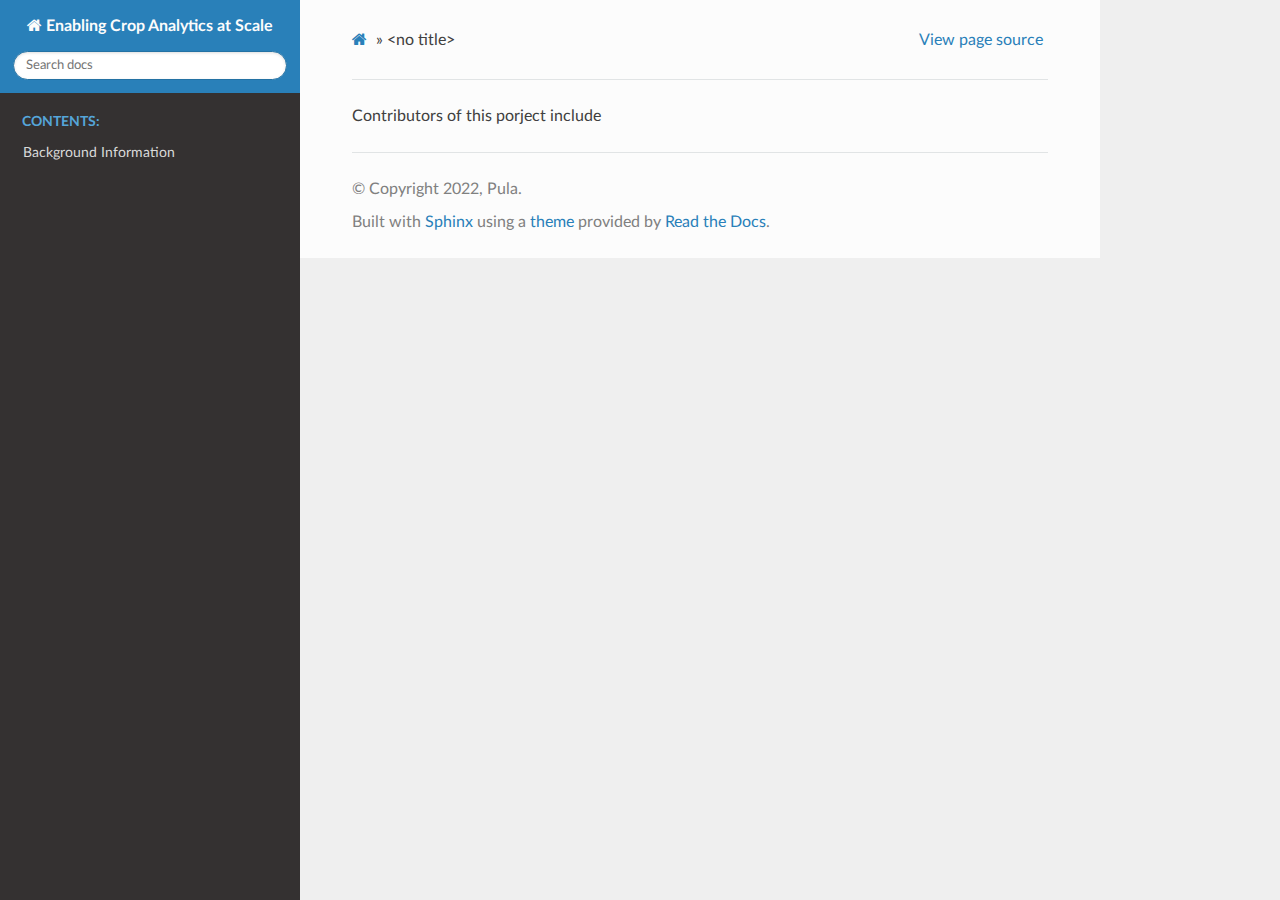
<file: _build/html/modules/authors.html>
<!DOCTYPE html>
<html class="writer-html5" lang="en" >
<head>
  <meta charset="utf-8" /><meta name="generator" content="Docutils 0.17.1: http://docutils.sourceforge.net/" />

  <meta name="viewport" content="width=device-width, initial-scale=1.0" />
  <title>&lt;no title&gt; &mdash; Enabling Crop Analytics at Scale 1.0 documentation</title>
      <link rel="stylesheet" href="../_static/pygments.css" type="text/css" />
      <link rel="stylesheet" href="../_static/css/theme.css" type="text/css" />
  <!--[if lt IE 9]>
    <script src="../_static/js/html5shiv.min.js"></script>
  <![endif]-->
  
        <script data-url_root="../" id="documentation_options" src="../_static/documentation_options.js"></script>
        <script src="../_static/jquery.js"></script>
        <script src="../_static/underscore.js"></script>
        <script src="../_static/doctools.js"></script>
    <script src="../_static/js/theme.js"></script>
    <link rel="index" title="Index" href="../genindex.html" />
    <link rel="search" title="Search" href="../search.html" /> 
</head>

<body class="wy-body-for-nav"> 
  <div class="wy-grid-for-nav">
    <nav data-toggle="wy-nav-shift" class="wy-nav-side">
      <div class="wy-side-scroll">
        <div class="wy-side-nav-search" >
            <a href="../index.html" class="icon icon-home"> Enabling Crop Analytics at Scale
          </a>
<div role="search">
  <form id="rtd-search-form" class="wy-form" action="../search.html" method="get">
    <input type="text" name="q" placeholder="Search docs" />
    <input type="hidden" name="check_keywords" value="yes" />
    <input type="hidden" name="area" value="default" />
  </form>
</div>
        </div><div class="wy-menu wy-menu-vertical" data-spy="affix" role="navigation" aria-label="Navigation menu">
              <p class="caption" role="heading"><span class="caption-text">Contents:</span></p>
<ul>
<li class="toctree-l1"><a class="reference internal" href="about_Ecass.html">Background Information</a></li>
</ul>

        </div>
      </div>
    </nav>

    <section data-toggle="wy-nav-shift" class="wy-nav-content-wrap"><nav class="wy-nav-top" aria-label="Mobile navigation menu" >
          <i data-toggle="wy-nav-top" class="fa fa-bars"></i>
          <a href="../index.html">Enabling Crop Analytics at Scale</a>
      </nav>

      <div class="wy-nav-content">
        <div class="rst-content">
          <div role="navigation" aria-label="Page navigation">
  <ul class="wy-breadcrumbs">
      <li><a href="../index.html" class="icon icon-home"></a> &raquo;</li>
      <li>&lt;no title&gt;</li>
      <li class="wy-breadcrumbs-aside">
            <a href="../_sources/modules/authors.rst.txt" rel="nofollow"> View page source</a>
      </li>
  </ul>
  <hr/>
</div>
          <div role="main" class="document" itemscope="itemscope" itemtype="http://schema.org/Article">
           <div itemprop="articleBody">
             
  <p>Contributors of this porject include</p>


           </div>
          </div>
          <footer>

  <hr/>

  <div role="contentinfo">
    <p>&#169; Copyright 2022, Pula.</p>
  </div>

  Built with <a href="https://www.sphinx-doc.org/">Sphinx</a> using a
    <a href="https://github.com/readthedocs/sphinx_rtd_theme">theme</a>
    provided by <a href="https://readthedocs.org">Read the Docs</a>.
   

</footer>
        </div>
      </div>
    </section>
  </div>
  <script>
      jQuery(function () {
          SphinxRtdTheme.Navigation.enable(true);
      });
  </script> 

</body>
</html>
</file>
<file: _build/html/_static/pygments.css>
pre { line-height: 125%; }
td.linenos .normal { color: inherit; background-color: transparent; padding-left: 5px; padding-right: 5px; }
span.linenos { color: inherit; background-color: transparent; padding-left: 5px; padding-right: 5px; }
td.linenos .special { color: #000000; background-color: #ffffc0; padding-left: 5px; padding-right: 5px; }
span.linenos.special { color: #000000; background-color: #ffffc0; padding-left: 5px; padding-right: 5px; }
.highlight .hll { background-color: #ffffcc }
.highlight { background: #f8f8f8; }
.highlight .c { color: #3D7B7B; font-style: italic } /* Comment */
.highlight .err { border: 1px solid #FF0000 } /* Error */
.highlight .k { color: #008000; font-weight: bold } /* Keyword */
.highlight .o { color: #666666 } /* Operator */
.highlight .ch { color: #3D7B7B; font-style: italic } /* Comment.Hashbang */
.highlight .cm { color: #3D7B7B; font-style: italic } /* Comment.Multiline */
.highlight .cp { color: #9C6500 } /* Comment.Preproc */
.highlight .cpf { color: #3D7B7B; font-style: italic } /* Comment.PreprocFile */
.highlight .c1 { color: #3D7B7B; font-style: italic } /* Comment.Single */
.highlight .cs { color: #3D7B7B; font-style: italic } /* Comment.Special */
.highlight .gd { color: #A00000 } /* Generic.Deleted */
.highlight .ge { font-style: italic } /* Generic.Emph */
.highlight .gr { color: #E40000 } /* Generic.Error */
.highlight .gh { color: #000080; font-weight: bold } /* Generic.Heading */
.highlight .gi { color: #008400 } /* Generic.Inserted */
.highlight .go { color: #717171 } /* Generic.Output */
.highlight .gp { color: #000080; font-weight: bold } /* Generic.Prompt */
.highlight .gs { font-weight: bold } /* Generic.Strong */
.highlight .gu { color: #800080; font-weight: bold } /* Generic.Subheading */
.highlight .gt { color: #0044DD } /* Generic.Traceback */
.highlight .kc { color: #008000; font-weight: bold } /* Keyword.Constant */
.highlight .kd { color: #008000; font-weight: bold } /* Keyword.Declaration */
.highlight .kn { color: #008000; font-weight: bold } /* Keyword.Namespace */
.highlight .kp { color: #008000 } /* Keyword.Pseudo */
.highlight .kr { color: #008000; font-weight: bold } /* Keyword.Reserved */
.highlight .kt { color: #B00040 } /* Keyword.Type */
.highlight .m { color: #666666 } /* Literal.Number */
.highlight .s { color: #BA2121 } /* Literal.String */
.highlight .na { color: #687822 } /* Name.Attribute */
.highlight .nb { color: #008000 } /* Name.Builtin */
.highlight .nc { color: #0000FF; font-weight: bold } /* Name.Class */
.highlight .no { color: #880000 } /* Name.Constant */
.highlight .nd { color: #AA22FF } /* Name.Decorator */
.highlight .ni { color: #717171; font-weight: bold } /* Name.Entity */
.highlight .ne { color: #CB3F38; font-weight: bold } /* Name.Exception */
.highlight .nf { color: #0000FF } /* Name.Function */
.highlight .nl { color: #767600 } /* Name.Label */
.highlight .nn { color: #0000FF; font-weight: bold } /* Name.Namespace */
.highlight .nt { color: #008000; font-weight: bold } /* Name.Tag */
.highlight .nv { color: #19177C } /* Name.Variable */
.highlight .ow { color: #AA22FF; font-weight: bold } /* Operator.Word */
.highlight .w { color: #bbbbbb } /* Text.Whitespace */
.highlight .mb { color: #666666 } /* Literal.Number.Bin */
.highlight .mf { color: #666666 } /* Literal.Number.Float */
.highlight .mh { color: #666666 } /* Literal.Number.Hex */
.highlight .mi { color: #666666 } /* Literal.Number.Integer */
.highlight .mo { color: #666666 } /* Literal.Number.Oct */
.highlight .sa { color: #BA2121 } /* Literal.String.Affix */
.highlight .sb { color: #BA2121 } /* Literal.String.Backtick */
.highlight .sc { color: #BA2121 } /* Literal.String.Char */
.highlight .dl { color: #BA2121 } /* Literal.String.Delimiter */
.highlight .sd { color: #BA2121; font-style: italic } /* Literal.String.Doc */
.highlight .s2 { color: #BA2121 } /* Literal.String.Double */
.highlight .se { color: #AA5D1F; font-weight: bold } /* Literal.String.Escape */
.highlight .sh { color: #BA2121 } /* Literal.String.Heredoc */
.highlight .si { color: #A45A77; font-weight: bold } /* Literal.String.Interpol */
.highlight .sx { color: #008000 } /* Literal.String.Other */
.highlight .sr { color: #A45A77 } /* Literal.String.Regex */
.highlight .s1 { color: #BA2121 } /* Literal.String.Single */
.highlight .ss { color: #19177C } /* Literal.String.Symbol */
.highlight .bp { color: #008000 } /* Name.Builtin.Pseudo */
.highlight .fm { color: #0000FF } /* Name.Function.Magic */
.highlight .vc { color: #19177C } /* Name.Variable.Class */
.highlight .vg { color: #19177C } /* Name.Variable.Global */
.highlight .vi { color: #19177C } /* Name.Variable.Instance */
.highlight .vm { color: #19177C } /* Name.Variable.Magic */
.highlight .il { color: #666666 } /* Literal.Number.Integer.Long */
</file>
<file: _build/html/_static/css/theme.css>
html{box-sizing:border-box}*,:after,:before{box-sizing:inherit}article,aside,details,figcaption,figure,footer,header,hgroup,nav,section{display:block}audio,canvas,video{display:inline-block;*display:inline;*zoom:1}[hidden],audio:not([controls]){display:none}*{-webkit-box-sizing:border-box;-moz-box-sizing:border-box;box-sizing:border-box}html{font-size:100%;-webkit-text-size-adjust:100%;-ms-text-size-adjust:100%}body{margin:0}a:active,a:hover{outline:0}abbr[title]{border-bottom:1px dotted}b,strong{font-weight:700}blockquote{margin:0}dfn{font-style:italic}ins{background:#ff9;text-decoration:none}ins,mark{color:#000}mark{background:#ff0;font-style:italic;font-weight:700}.rst-content code,.rst-content tt,code,kbd,pre,samp{font-family:monospace,serif;_font-family:courier new,monospace;font-size:1em}pre{white-space:pre}q{quotes:none}q:after,q:before{content:"";content:none}small{font-size:85%}sub,sup{font-size:75%;line-height:0;position:relative;vertical-align:baseline}sup{top:-.5em}sub{bottom:-.25em}dl,ol,ul{margin:0;padding:0;list-style:none;list-style-image:none}li{list-style:none}dd{margin:0}img{border:0;-ms-interpolation-mode:bicubic;vertical-align:middle;max-width:100%}svg:not(:root){overflow:hidden}figure,form{margin:0}label{cursor:pointer}button,input,select,textarea{font-size:100%;margin:0;vertical-align:baseline;*vertical-align:middle}button,input{line-height:normal}button,input[type=button],input[type=reset],input[type=submit]{cursor:pointer;-webkit-appearance:button;*overflow:visible}button[disabled],input[disabled]{cursor:default}input[type=search]{-webkit-appearance:textfield;-moz-box-sizing:content-box;-webkit-box-sizing:content-box;box-sizing:content-box}textarea{resize:vertical}table{border-collapse:collapse;border-spacing:0}td{vertical-align:top}.chromeframe{margin:.2em 0;background:#ccc;color:#000;padding:.2em 0}.ir{display:block;border:0;text-indent:-999em;overflow:hidden;background-color:transparent;background-repeat:no-repeat;text-align:left;direction:ltr;*line-height:0}.ir br{display:none}.hidden{display:none!important;visibility:hidden}.visuallyhidden{border:0;clip:rect(0 0 0 0);height:1px;margin:-1px;overflow:hidden;padding:0;position:absolute;width:1px}.visuallyhidden.focusable:active,.visuallyhidden.focusable:focus{clip:auto;height:auto;margin:0;overflow:visible;position:static;width:auto}.invisible{visibility:hidden}.relative{position:relative}big,small{font-size:100%}@media print{body,html,section{background:none!important}*{box-shadow:none!important;text-shadow:none!important;filter:none!important;-ms-filter:none!important}a,a:visited{text-decoration:underline}.ir a:after,a[href^="#"]:after,a[href^="javascript:"]:after{content:""}blockquote,pre{page-break-inside:avoid}thead{display:table-header-group}img,tr{page-break-inside:avoid}img{max-width:100%!important}@page{margin:.5cm}.rst-content .toctree-wrapper>p.caption,h2,h3,p{orphans:3;widows:3}.rst-content .toctree-wrapper>p.caption,h2,h3{page-break-after:avoid}}.btn,.fa:before,.icon:before,.rst-content .admonition,.rst-content .admonition-title:before,.rst-content .admonition-todo,.rst-content .attention,.rst-content .caution,.rst-content .code-block-caption .headerlink:before,.rst-content .danger,.rst-content .eqno .headerlink:before,.rst-content .error,.rst-content .hint,.rst-content .important,.rst-content .note,.rst-content .seealso,.rst-content .tip,.rst-content .warning,.rst-content code.download span:first-child:before,.rst-content dl dt .headerlink:before,.rst-content h1 .headerlink:before,.rst-content h2 .headerlink:before,.rst-content h3 .headerlink:before,.rst-content h4 .headerlink:before,.rst-content h5 .headerlink:before,.rst-content h6 .headerlink:before,.rst-content p.caption .headerlink:before,.rst-content p .headerlink:before,.rst-content table>caption .headerlink:before,.rst-content tt.download span:first-child:before,.wy-alert,.wy-dropdown .caret:before,.wy-inline-validate.wy-inline-validate-danger .wy-input-context:before,.wy-inline-validate.wy-inline-validate-info .wy-input-context:before,.wy-inline-validate.wy-inline-validate-success .wy-input-context:before,.wy-inline-validate.wy-inline-validate-warning .wy-input-context:before,.wy-menu-vertical li.current>a,.wy-menu-vertical li.current>a button.toctree-expand:before,.wy-menu-vertical li.on a,.wy-menu-vertical li.on a button.toctree-expand:before,.wy-menu-vertical li button.toctree-expand:before,.wy-nav-top a,.wy-side-nav-search .wy-dropdown>a,.wy-side-nav-search>a,input[type=color],input[type=date],input[type=datetime-local],input[type=datetime],input[type=email],input[type=month],input[type=number],input[type=password],input[type=search],input[type=tel],input[type=text],input[type=time],input[type=url],input[type=week],select,textarea{-webkit-font-smoothing:antialiased}.clearfix{*zoom:1}.clearfix:after,.clearfix:before{display:table;content:""}.clearfix:after{clear:both}/*!
 *  Font Awesome 4.7.0 by @davegandy - http://fontawesome.io - @fontawesome
 *  License - http://fontawesome.io/license (Font: SIL OFL 1.1, CSS: MIT License)
 */@font-face{font-family:FontAwesome;src:url(fonts/fontawesome-webfont.eot?674f50d287a8c48dc19ba404d20fe713);src:url(fonts/fontawesome-webfont.eot?674f50d287a8c48dc19ba404d20fe713?#iefix&v=4.7.0) format("embedded-opentype"),url(fonts/fontawesome-webfont.woff2?af7ae505a9eed503f8b8e6982036873e) format("woff2"),url(fonts/fontawesome-webfont.woff?fee66e712a8a08eef5805a46892932ad) format("woff"),url(fonts/fontawesome-webfont.ttf?b06871f281fee6b241d60582ae9369b9) format("truetype"),url(fonts/fontawesome-webfont.svg?912ec66d7572ff821749319396470bde#fontawesomeregular) format("svg");font-weight:400;font-style:normal}.fa,.icon,.rst-content .admonition-title,.rst-content .code-block-caption .headerlink,.rst-content .eqno .headerlink,.rst-content code.download span:first-child,.rst-content dl dt .headerlink,.rst-content h1 .headerlink,.rst-content h2 .headerlink,.rst-content h3 .headerlink,.rst-content h4 .headerlink,.rst-content h5 .headerlink,.rst-content h6 .headerlink,.rst-content p.caption .headerlink,.rst-content p .headerlink,.rst-content table>caption .headerlink,.rst-content tt.download span:first-child,.wy-menu-vertical li.current>a button.toctree-expand,.wy-menu-vertical li.on a button.toctree-expand,.wy-menu-vertical li button.toctree-expand{display:inline-block;font:normal normal normal 14px/1 FontAwesome;font-size:inherit;text-rendering:auto;-webkit-font-smoothing:antialiased;-moz-osx-font-smoothing:grayscale}.fa-lg{font-size:1.33333em;line-height:.75em;vertical-align:-15%}.fa-2x{font-size:2em}.fa-3x{font-size:3em}.fa-4x{font-size:4em}.fa-5x{font-size:5em}.fa-fw{width:1.28571em;text-align:center}.fa-ul{padding-left:0;margin-left:2.14286em;list-style-type:none}.fa-ul>li{position:relative}.fa-li{position:absolute;left:-2.14286em;width:2.14286em;top:.14286em;text-align:center}.fa-li.fa-lg{left:-1.85714em}.fa-border{padding:.2em .25em .15em;border:.08em solid #eee;border-radius:.1em}.fa-pull-left{float:left}.fa-pull-right{float:right}.fa-pull-left.icon,.fa.fa-pull-left,.rst-content .code-block-caption .fa-pull-left.headerlink,.rst-content .eqno .fa-pull-left.headerlink,.rst-content .fa-pull-left.admonition-title,.rst-content code.download span.fa-pull-left:first-child,.rst-content dl dt .fa-pull-left.headerlink,.rst-content h1 .fa-pull-left.headerlink,.rst-content h2 .fa-pull-left.headerlink,.rst-content h3 .fa-pull-left.headerlink,.rst-content h4 .fa-pull-left.headerlink,.rst-content h5 .fa-pull-left.headerlink,.rst-content h6 .fa-pull-left.headerlink,.rst-content p .fa-pull-left.headerlink,.rst-content table>caption .fa-pull-left.headerlink,.rst-content tt.download span.fa-pull-left:first-child,.wy-menu-vertical li.current>a button.fa-pull-left.toctree-expand,.wy-menu-vertical li.on a button.fa-pull-left.toctree-expand,.wy-menu-vertical li button.fa-pull-left.toctree-expand{margin-right:.3em}.fa-pull-right.icon,.fa.fa-pull-right,.rst-content .code-block-caption .fa-pull-right.headerlink,.rst-content .eqno .fa-pull-right.headerlink,.rst-content .fa-pull-right.admonition-title,.rst-content code.download span.fa-pull-right:first-child,.rst-content dl dt .fa-pull-right.headerlink,.rst-content h1 .fa-pull-right.headerlink,.rst-content h2 .fa-pull-right.headerlink,.rst-content h3 .fa-pull-right.headerlink,.rst-content h4 .fa-pull-right.headerlink,.rst-content h5 .fa-pull-right.headerlink,.rst-content h6 .fa-pull-right.headerlink,.rst-content p .fa-pull-right.headerlink,.rst-content table>caption .fa-pull-right.headerlink,.rst-content tt.download span.fa-pull-right:first-child,.wy-menu-vertical li.current>a button.fa-pull-right.toctree-expand,.wy-menu-vertical li.on a button.fa-pull-right.toctree-expand,.wy-menu-vertical li button.fa-pull-right.toctree-expand{margin-left:.3em}.pull-right{float:right}.pull-left{float:left}.fa.pull-left,.pull-left.icon,.rst-content .code-block-caption .pull-left.headerlink,.rst-content .eqno .pull-left.headerlink,.rst-content .pull-left.admonition-title,.rst-content code.download span.pull-left:first-child,.rst-content dl dt .pull-left.headerlink,.rst-content h1 .pull-left.headerlink,.rst-content h2 .pull-left.headerlink,.rst-content h3 .pull-left.headerlink,.rst-content h4 .pull-left.headerlink,.rst-content h5 .pull-left.headerlink,.rst-content h6 .pull-left.headerlink,.rst-content p .pull-left.headerlink,.rst-content table>caption .pull-left.headerlink,.rst-content tt.download span.pull-left:first-child,.wy-menu-vertical li.current>a button.pull-left.toctree-expand,.wy-menu-vertical li.on a button.pull-left.toctree-expand,.wy-menu-vertical li button.pull-left.toctree-expand{margin-right:.3em}.fa.pull-right,.pull-right.icon,.rst-content .code-block-caption .pull-right.headerlink,.rst-content .eqno .pull-right.headerlink,.rst-content .pull-right.admonition-title,.rst-content code.download span.pull-right:first-child,.rst-content dl dt .pull-right.headerlink,.rst-content h1 .pull-right.headerlink,.rst-content h2 .pull-right.headerlink,.rst-content h3 .pull-right.headerlink,.rst-content h4 .pull-right.headerlink,.rst-content h5 .pull-right.headerlink,.rst-content h6 .pull-right.headerlink,.rst-content p .pull-right.headerlink,.rst-content table>caption .pull-right.headerlink,.rst-content tt.download span.pull-right:first-child,.wy-menu-vertical li.current>a button.pull-right.toctree-expand,.wy-menu-vertical li.on a button.pull-right.toctree-expand,.wy-menu-vertical li button.pull-right.toctree-expand{margin-left:.3em}.fa-spin{-webkit-animation:fa-spin 2s linear infinite;animation:fa-spin 2s linear infinite}.fa-pulse{-webkit-animation:fa-spin 1s steps(8) infinite;animation:fa-spin 1s steps(8) infinite}@-webkit-keyframes fa-spin{0%{-webkit-transform:rotate(0deg);transform:rotate(0deg)}to{-webkit-transform:rotate(359deg);transform:rotate(359deg)}}@keyframes fa-spin{0%{-webkit-transform:rotate(0deg);transform:rotate(0deg)}to{-webkit-transform:rotate(359deg);transform:rotate(359deg)}}.fa-rotate-90{-ms-filter:"progid:DXImageTransform.Microsoft.BasicImage(rotation=1)";-webkit-transform:rotate(90deg);-ms-transform:rotate(90deg);transform:rotate(90deg)}.fa-rotate-180{-ms-filter:"progid:DXImageTransform.Microsoft.BasicImage(rotation=2)";-webkit-transform:rotate(180deg);-ms-transform:rotate(180deg);transform:rotate(180deg)}.fa-rotate-270{-ms-filter:"progid:DXImageTransform.Microsoft.BasicImage(rotation=3)";-webkit-transform:rotate(270deg);-ms-transform:rotate(270deg);transform:rotate(270deg)}.fa-flip-horizontal{-ms-filter:"progid:DXImageTransform.Microsoft.BasicImage(rotation=0, mirror=1)";-webkit-transform:scaleX(-1);-ms-transform:scaleX(-1);transform:scaleX(-1)}.fa-flip-vertical{-ms-filter:"progid:DXImageTransform.Microsoft.BasicImage(rotation=2, mirror=1)";-webkit-transform:scaleY(-1);-ms-transform:scaleY(-1);transform:scaleY(-1)}:root .fa-flip-horizontal,:root .fa-flip-vertical,:root .fa-rotate-90,:root .fa-rotate-180,:root .fa-rotate-270{filter:none}.fa-stack{position:relative;display:inline-block;width:2em;height:2em;line-height:2em;vertical-align:middle}.fa-stack-1x,.fa-stack-2x{position:absolute;left:0;width:100%;text-align:center}.fa-stack-1x{line-height:inherit}.fa-stack-2x{font-size:2em}.fa-inverse{color:#fff}.fa-glass:before{content:""}.fa-music:before{content:""}.fa-search:before,.icon-search:before{content:""}.fa-envelope-o:before{content:""}.fa-heart:before{content:""}.fa-star:before{content:""}.fa-star-o:before{content:""}.fa-user:before{content:""}.fa-film:before{content:""}.fa-th-large:before{content:""}.fa-th:before{content:""}.fa-th-list:before{content:""}.fa-check:before{content:""}.fa-close:before,.fa-remove:before,.fa-times:before{content:""}.fa-search-plus:before{content:""}.fa-search-minus:before{content:""}.fa-power-off:before{content:""}.fa-signal:before{content:""}.fa-cog:before,.fa-gear:before{content:""}.fa-trash-o:before{content:""}.fa-home:before,.icon-home:before{content:""}.fa-file-o:before{content:""}.fa-clock-o:before{content:""}.fa-road:before{content:""}.fa-download:before,.rst-content code.download span:first-child:before,.rst-content tt.download span:first-child:before{content:""}.fa-arrow-circle-o-down:before{content:""}.fa-arrow-circle-o-up:before{content:""}.fa-inbox:before{content:""}.fa-play-circle-o:before{content:""}.fa-repeat:before,.fa-rotate-right:before{content:""}.fa-refresh:before{content:""}.fa-list-alt:before{content:""}.fa-lock:before{content:""}.fa-flag:before{content:""}.fa-headphones:before{content:""}.fa-volume-off:before{content:""}.fa-volume-down:before{content:""}.fa-volume-up:before{content:""}.fa-qrcode:before{content:""}.fa-barcode:before{content:""}.fa-tag:before{content:""}.fa-tags:before{content:""}.fa-book:before,.icon-book:before{content:""}.fa-bookmark:before{content:""}.fa-print:before{content:""}.fa-camera:before{content:""}.fa-font:before{content:""}.fa-bold:before{content:""}.fa-italic:before{content:""}.fa-text-height:before{content:""}.fa-text-width:before{content:""}.fa-align-left:before{content:""}.fa-align-center:before{content:""}.fa-align-right:before{content:""}.fa-align-justify:before{content:""}.fa-list:before{content:""}.fa-dedent:before,.fa-outdent:before{content:""}.fa-indent:before{content:""}.fa-video-camera:before{content:""}.fa-image:before,.fa-photo:before,.fa-picture-o:before{content:""}.fa-pencil:before{content:""}.fa-map-marker:before{content:""}.fa-adjust:before{content:""}.fa-tint:before{content:""}.fa-edit:before,.fa-pencil-square-o:before{content:""}.fa-share-square-o:before{content:""}.fa-check-square-o:before{content:""}.fa-arrows:before{content:""}.fa-step-backward:before{content:""}.fa-fast-backward:before{content:""}.fa-backward:before{content:""}.fa-play:before{content:""}.fa-pause:before{content:""}.fa-stop:before{content:""}.fa-forward:before{content:""}.fa-fast-forward:before{content:""}.fa-step-forward:before{content:""}.fa-eject:before{content:""}.fa-chevron-left:before{content:""}.fa-chevron-right:before{content:""}.fa-plus-circle:before{content:""}.fa-minus-circle:before{content:""}.fa-times-circle:before,.wy-inline-validate.wy-inline-validate-danger .wy-input-context:before{content:""}.fa-check-circle:before,.wy-inline-validate.wy-inline-validate-success .wy-input-context:before{content:""}.fa-question-circle:before{content:""}.fa-info-circle:before{content:""}.fa-crosshairs:before{content:""}.fa-times-circle-o:before{content:""}.fa-check-circle-o:before{content:""}.fa-ban:before{content:""}.fa-arrow-left:before{content:""}.fa-arrow-right:before{content:""}.fa-arrow-up:before{content:""}.fa-arrow-down:before{content:""}.fa-mail-forward:before,.fa-share:before{content:""}.fa-expand:before{content:""}.fa-compress:before{content:""}.fa-plus:before{content:""}.fa-minus:before{content:""}.fa-asterisk:before{content:""}.fa-exclamation-circle:before,.rst-content .admonition-title:before,.wy-inline-validate.wy-inline-validate-info .wy-input-context:before,.wy-inline-validate.wy-inline-validate-warning .wy-input-context:before{content:""}.fa-gift:before{content:""}.fa-leaf:before{content:""}.fa-fire:before,.icon-fire:before{content:""}.fa-eye:before{content:""}.fa-eye-slash:before{content:""}.fa-exclamation-triangle:before,.fa-warning:before{content:""}.fa-plane:before{content:""}.fa-calendar:before{content:""}.fa-random:before{content:""}.fa-comment:before{content:""}.fa-magnet:before{content:""}.fa-chevron-up:before{content:""}.fa-chevron-down:before{content:""}.fa-retweet:before{content:""}.fa-shopping-cart:before{content:""}.fa-folder:before{content:""}.fa-folder-open:before{content:""}.fa-arrows-v:before{content:""}.fa-arrows-h:before{content:""}.fa-bar-chart-o:before,.fa-bar-chart:before{content:""}.fa-twitter-square:before{content:""}.fa-facebook-square:before{content:""}.fa-camera-retro:before{content:""}.fa-key:before{content:""}.fa-cogs:before,.fa-gears:before{content:""}.fa-comments:before{content:""}.fa-thumbs-o-up:before{content:""}.fa-thumbs-o-down:before{content:""}.fa-star-half:before{content:""}.fa-heart-o:before{content:""}.fa-sign-out:before{content:""}.fa-linkedin-square:before{content:""}.fa-thumb-tack:before{content:""}.fa-external-link:before{content:""}.fa-sign-in:before{content:""}.fa-trophy:before{content:""}.fa-github-square:before{content:""}.fa-upload:before{content:""}.fa-lemon-o:before{content:""}.fa-phone:before{content:""}.fa-square-o:before{content:""}.fa-bookmark-o:before{content:""}.fa-phone-square:before{content:""}.fa-twitter:before{content:""}.fa-facebook-f:before,.fa-facebook:before{content:""}.fa-github:before,.icon-github:before{content:""}.fa-unlock:before{content:""}.fa-credit-card:before{content:""}.fa-feed:before,.fa-rss:before{content:""}.fa-hdd-o:before{content:""}.fa-bullhorn:before{content:""}.fa-bell:before{content:""}.fa-certificate:before{content:""}.fa-hand-o-right:before{content:""}.fa-hand-o-left:before{content:""}.fa-hand-o-up:before{content:""}.fa-hand-o-down:before{content:""}.fa-arrow-circle-left:before,.icon-circle-arrow-left:before{content:""}.fa-arrow-circle-right:before,.icon-circle-arrow-right:before{content:""}.fa-arrow-circle-up:before{content:""}.fa-arrow-circle-down:before{content:""}.fa-globe:before{content:""}.fa-wrench:before{content:""}.fa-tasks:before{content:""}.fa-filter:before{content:""}.fa-briefcase:before{content:""}.fa-arrows-alt:before{content:""}.fa-group:before,.fa-users:before{content:""}.fa-chain:before,.fa-link:before,.icon-link:before{content:""}.fa-cloud:before{content:""}.fa-flask:before{content:""}.fa-cut:before,.fa-scissors:before{content:""}.fa-copy:before,.fa-files-o:before{content:""}.fa-paperclip:before{content:""}.fa-floppy-o:before,.fa-save:before{content:""}.fa-square:before{content:""}.fa-bars:before,.fa-navicon:before,.fa-reorder:before{content:""}.fa-list-ul:before{content:""}.fa-list-ol:before{content:""}.fa-strikethrough:before{content:""}.fa-underline:before{content:""}.fa-table:before{content:""}.fa-magic:before{content:""}.fa-truck:before{content:""}.fa-pinterest:before{content:""}.fa-pinterest-square:before{content:""}.fa-google-plus-square:before{content:""}.fa-google-plus:before{content:""}.fa-money:before{content:""}.fa-caret-down:before,.icon-caret-down:before,.wy-dropdown .caret:before{content:""}.fa-caret-up:before{content:""}.fa-caret-left:before{content:""}.fa-caret-right:before{content:""}.fa-columns:before{content:""}.fa-sort:before,.fa-unsorted:before{content:""}.fa-sort-desc:before,.fa-sort-down:before{content:""}.fa-sort-asc:before,.fa-sort-up:before{content:""}.fa-envelope:before{content:""}.fa-linkedin:before{content:""}.fa-rotate-left:before,.fa-undo:before{content:""}.fa-gavel:before,.fa-legal:before{content:""}.fa-dashboard:before,.fa-tachometer:before{content:""}.fa-comment-o:before{content:""}.fa-comments-o:before{content:""}.fa-bolt:before,.fa-flash:before{content:""}.fa-sitemap:before{content:""}.fa-umbrella:before{content:""}.fa-clipboard:before,.fa-paste:before{content:""}.fa-lightbulb-o:before{content:""}.fa-exchange:before{content:""}.fa-cloud-download:before{content:""}.fa-cloud-upload:before{content:""}.fa-user-md:before{content:""}.fa-stethoscope:before{content:""}.fa-suitcase:before{content:""}.fa-bell-o:before{content:""}.fa-coffee:before{content:""}.fa-cutlery:before{content:""}.fa-file-text-o:before{content:""}.fa-building-o:before{content:""}.fa-hospital-o:before{content:""}.fa-ambulance:before{content:""}.fa-medkit:before{content:""}.fa-fighter-jet:before{content:""}.fa-beer:before{content:""}.fa-h-square:before{content:""}.fa-plus-square:before{content:""}.fa-angle-double-left:before{content:""}.fa-angle-double-right:before{content:""}.fa-angle-double-up:before{content:""}.fa-angle-double-down:before{content:""}.fa-angle-left:before{content:""}.fa-angle-right:before{content:""}.fa-angle-up:before{content:""}.fa-angle-down:before{content:""}.fa-desktop:before{content:""}.fa-laptop:before{content:""}.fa-tablet:before{content:""}.fa-mobile-phone:before,.fa-mobile:before{content:""}.fa-circle-o:before{content:""}.fa-quote-left:before{content:""}.fa-quote-right:before{content:""}.fa-spinner:before{content:""}.fa-circle:before{content:""}.fa-mail-reply:before,.fa-reply:before{content:""}.fa-github-alt:before{content:""}.fa-folder-o:before{content:""}.fa-folder-open-o:before{content:""}.fa-smile-o:before{content:""}.fa-frown-o:before{content:""}.fa-meh-o:before{content:""}.fa-gamepad:before{content:""}.fa-keyboard-o:before{content:""}.fa-flag-o:before{content:""}.fa-flag-checkered:before{content:""}.fa-terminal:before{content:""}.fa-code:before{content:""}.fa-mail-reply-all:before,.fa-reply-all:before{content:""}.fa-star-half-empty:before,.fa-star-half-full:before,.fa-star-half-o:before{content:""}.fa-location-arrow:before{content:""}.fa-crop:before{content:""}.fa-code-fork:before{content:""}.fa-chain-broken:before,.fa-unlink:before{content:""}.fa-question:before{content:""}.fa-info:before{content:""}.fa-exclamation:before{content:""}.fa-superscript:before{content:""}.fa-subscript:before{content:""}.fa-eraser:before{content:""}.fa-puzzle-piece:before{content:""}.fa-microphone:before{content:""}.fa-microphone-slash:before{content:""}.fa-shield:before{content:""}.fa-calendar-o:before{content:""}.fa-fire-extinguisher:before{content:""}.fa-rocket:before{content:""}.fa-maxcdn:before{content:""}.fa-chevron-circle-left:before{content:""}.fa-chevron-circle-right:before{content:""}.fa-chevron-circle-up:before{content:""}.fa-chevron-circle-down:before{content:""}.fa-html5:before{content:""}.fa-css3:before{content:""}.fa-anchor:before{content:""}.fa-unlock-alt:before{content:""}.fa-bullseye:before{content:""}.fa-ellipsis-h:before{content:""}.fa-ellipsis-v:before{content:""}.fa-rss-square:before{content:""}.fa-play-circle:before{content:""}.fa-ticket:before{content:""}.fa-minus-square:before{content:""}.fa-minus-square-o:before,.wy-menu-vertical li.current>a button.toctree-expand:before,.wy-menu-vertical li.on a button.toctree-expand:before{content:""}.fa-level-up:before{content:""}.fa-level-down:before{content:""}.fa-check-square:before{content:""}.fa-pencil-square:before{content:""}.fa-external-link-square:before{content:""}.fa-share-square:before{content:""}.fa-compass:before{content:""}.fa-caret-square-o-down:before,.fa-toggle-down:before{content:""}.fa-caret-square-o-up:before,.fa-toggle-up:before{content:""}.fa-caret-square-o-right:before,.fa-toggle-right:before{content:""}.fa-eur:before,.fa-euro:before{content:""}.fa-gbp:before{content:""}.fa-dollar:before,.fa-usd:before{content:""}.fa-inr:before,.fa-rupee:before{content:""}.fa-cny:before,.fa-jpy:before,.fa-rmb:before,.fa-yen:before{content:""}.fa-rouble:before,.fa-rub:before,.fa-ruble:before{content:""}.fa-krw:before,.fa-won:before{content:""}.fa-bitcoin:before,.fa-btc:before{content:""}.fa-file:before{content:""}.fa-file-text:before{content:""}.fa-sort-alpha-asc:before{content:""}.fa-sort-alpha-desc:before{content:""}.fa-sort-amount-asc:before{content:""}.fa-sort-amount-desc:before{content:""}.fa-sort-numeric-asc:before{content:""}.fa-sort-numeric-desc:before{content:""}.fa-thumbs-up:before{content:""}.fa-thumbs-down:before{content:""}.fa-youtube-square:before{content:""}.fa-youtube:before{content:""}.fa-xing:before{content:""}.fa-xing-square:before{content:""}.fa-youtube-play:before{content:""}.fa-dropbox:before{content:""}.fa-stack-overflow:before{content:""}.fa-instagram:before{content:""}.fa-flickr:before{content:""}.fa-adn:before{content:""}.fa-bitbucket:before,.icon-bitbucket:before{content:""}.fa-bitbucket-square:before{content:""}.fa-tumblr:before{content:""}.fa-tumblr-square:before{content:""}.fa-long-arrow-down:before{content:""}.fa-long-arrow-up:before{content:""}.fa-long-arrow-left:before{content:""}.fa-long-arrow-right:before{content:""}.fa-apple:before{content:""}.fa-windows:before{content:""}.fa-android:before{content:""}.fa-linux:before{content:""}.fa-dribbble:before{content:""}.fa-skype:before{content:""}.fa-foursquare:before{content:""}.fa-trello:before{content:""}.fa-female:before{content:""}.fa-male:before{content:""}.fa-gittip:before,.fa-gratipay:before{content:""}.fa-sun-o:before{content:""}.fa-moon-o:before{content:""}.fa-archive:before{content:""}.fa-bug:before{content:""}.fa-vk:before{content:""}.fa-weibo:before{content:""}.fa-renren:before{content:""}.fa-pagelines:before{content:""}.fa-stack-exchange:before{content:""}.fa-arrow-circle-o-right:before{content:""}.fa-arrow-circle-o-left:before{content:""}.fa-caret-square-o-left:before,.fa-toggle-left:before{content:""}.fa-dot-circle-o:before{content:""}.fa-wheelchair:before{content:""}.fa-vimeo-square:before{content:""}.fa-try:before,.fa-turkish-lira:before{content:""}.fa-plus-square-o:before,.wy-menu-vertical li button.toctree-expand:before{content:""}.fa-space-shuttle:before{content:""}.fa-slack:before{content:""}.fa-envelope-square:before{content:""}.fa-wordpress:before{content:""}.fa-openid:before{content:""}.fa-bank:before,.fa-institution:before,.fa-university:before{content:""}.fa-graduation-cap:before,.fa-mortar-board:before{content:""}.fa-yahoo:before{content:""}.fa-google:before{content:""}.fa-reddit:before{content:""}.fa-reddit-square:before{content:""}.fa-stumbleupon-circle:before{content:""}.fa-stumbleupon:before{content:""}.fa-delicious:before{content:""}.fa-digg:before{content:""}.fa-pied-piper-pp:before{content:""}.fa-pied-piper-alt:before{content:""}.fa-drupal:before{content:""}.fa-joomla:before{content:""}.fa-language:before{content:""}.fa-fax:before{content:""}.fa-building:before{content:""}.fa-child:before{content:""}.fa-paw:before{content:""}.fa-spoon:before{content:""}.fa-cube:before{content:""}.fa-cubes:before{content:""}.fa-behance:before{content:""}.fa-behance-square:before{content:""}.fa-steam:before{content:""}.fa-steam-square:before{content:""}.fa-recycle:before{content:""}.fa-automobile:before,.fa-car:before{content:""}.fa-cab:before,.fa-taxi:before{content:""}.fa-tree:before{content:""}.fa-spotify:before{content:""}.fa-deviantart:before{content:""}.fa-soundcloud:before{content:""}.fa-database:before{content:""}.fa-file-pdf-o:before{content:""}.fa-file-word-o:before{content:""}.fa-file-excel-o:before{content:""}.fa-file-powerpoint-o:before{content:""}.fa-file-image-o:before,.fa-file-photo-o:before,.fa-file-picture-o:before{content:""}.fa-file-archive-o:before,.fa-file-zip-o:before{content:""}.fa-file-audio-o:before,.fa-file-sound-o:before{content:""}.fa-file-movie-o:before,.fa-file-video-o:before{content:""}.fa-file-code-o:before{content:""}.fa-vine:before{content:""}.fa-codepen:before{content:""}.fa-jsfiddle:before{content:""}.fa-life-bouy:before,.fa-life-buoy:before,.fa-life-ring:before,.fa-life-saver:before,.fa-support:before{content:""}.fa-circle-o-notch:before{content:""}.fa-ra:before,.fa-rebel:before,.fa-resistance:before{content:""}.fa-empire:before,.fa-ge:before{content:""}.fa-git-square:before{content:""}.fa-git:before{content:""}.fa-hacker-news:before,.fa-y-combinator-square:before,.fa-yc-square:before{content:""}.fa-tencent-weibo:before{content:""}.fa-qq:before{content:""}.fa-wechat:before,.fa-weixin:before{content:""}.fa-paper-plane:before,.fa-send:before{content:""}.fa-paper-plane-o:before,.fa-send-o:before{content:""}.fa-history:before{content:""}.fa-circle-thin:before{content:""}.fa-header:before{content:""}.fa-paragraph:before{content:""}.fa-sliders:before{content:""}.fa-share-alt:before{content:""}.fa-share-alt-square:before{content:""}.fa-bomb:before{content:""}.fa-futbol-o:before,.fa-soccer-ball-o:before{content:""}.fa-tty:before{content:""}.fa-binoculars:before{content:""}.fa-plug:before{content:""}.fa-slideshare:before{content:""}.fa-twitch:before{content:""}.fa-yelp:before{content:""}.fa-newspaper-o:before{content:""}.fa-wifi:before{content:""}.fa-calculator:before{content:""}.fa-paypal:before{content:""}.fa-google-wallet:before{content:""}.fa-cc-visa:before{content:""}.fa-cc-mastercard:before{content:""}.fa-cc-discover:before{content:""}.fa-cc-amex:before{content:""}.fa-cc-paypal:before{content:""}.fa-cc-stripe:before{content:""}.fa-bell-slash:before{content:""}.fa-bell-slash-o:before{content:""}.fa-trash:before{content:""}.fa-copyright:before{content:""}.fa-at:before{content:""}.fa-eyedropper:before{content:""}.fa-paint-brush:before{content:""}.fa-birthday-cake:before{content:""}.fa-area-chart:before{content:""}.fa-pie-chart:before{content:""}.fa-line-chart:before{content:""}.fa-lastfm:before{content:""}.fa-lastfm-square:before{content:""}.fa-toggle-off:before{content:""}.fa-toggle-on:before{content:""}.fa-bicycle:before{content:""}.fa-bus:before{content:""}.fa-ioxhost:before{content:""}.fa-angellist:before{content:""}.fa-cc:before{content:""}.fa-ils:before,.fa-shekel:before,.fa-sheqel:before{content:""}.fa-meanpath:before{content:""}.fa-buysellads:before{content:""}.fa-connectdevelop:before{content:""}.fa-dashcube:before{content:""}.fa-forumbee:before{content:""}.fa-leanpub:before{content:""}.fa-sellsy:before{content:""}.fa-shirtsinbulk:before{content:""}.fa-simplybuilt:before{content:""}.fa-skyatlas:before{content:""}.fa-cart-plus:before{content:""}.fa-cart-arrow-down:before{content:""}.fa-diamond:before{content:""}.fa-ship:before{content:""}.fa-user-secret:before{content:""}.fa-motorcycle:before{content:""}.fa-street-view:before{content:""}.fa-heartbeat:before{content:""}.fa-venus:before{content:""}.fa-mars:before{content:""}.fa-mercury:before{content:""}.fa-intersex:before,.fa-transgender:before{content:""}.fa-transgender-alt:before{content:""}.fa-venus-double:before{content:""}.fa-mars-double:before{content:""}.fa-venus-mars:before{content:""}.fa-mars-stroke:before{content:""}.fa-mars-stroke-v:before{content:""}.fa-mars-stroke-h:before{content:""}.fa-neuter:before{content:""}.fa-genderless:before{content:""}.fa-facebook-official:before{content:""}.fa-pinterest-p:before{content:""}.fa-whatsapp:before{content:""}.fa-server:before{content:""}.fa-user-plus:before{content:""}.fa-user-times:before{content:""}.fa-bed:before,.fa-hotel:before{content:""}.fa-viacoin:before{content:""}.fa-train:before{content:""}.fa-subway:before{content:""}.fa-medium:before{content:""}.fa-y-combinator:before,.fa-yc:before{content:""}.fa-optin-monster:before{content:""}.fa-opencart:before{content:""}.fa-expeditedssl:before{content:""}.fa-battery-4:before,.fa-battery-full:before,.fa-battery:before{content:""}.fa-battery-3:before,.fa-battery-three-quarters:before{content:""}.fa-battery-2:before,.fa-battery-half:before{content:""}.fa-battery-1:before,.fa-battery-quarter:before{content:""}.fa-battery-0:before,.fa-battery-empty:before{content:""}.fa-mouse-pointer:before{content:""}.fa-i-cursor:before{content:""}.fa-object-group:before{content:""}.fa-object-ungroup:before{content:""}.fa-sticky-note:before{content:""}.fa-sticky-note-o:before{content:""}.fa-cc-jcb:before{content:""}.fa-cc-diners-club:before{content:""}.fa-clone:before{content:""}.fa-balance-scale:before{content:""}.fa-hourglass-o:before{content:""}.fa-hourglass-1:before,.fa-hourglass-start:before{content:""}.fa-hourglass-2:before,.fa-hourglass-half:before{content:""}.fa-hourglass-3:before,.fa-hourglass-end:before{content:""}.fa-hourglass:before{content:""}.fa-hand-grab-o:before,.fa-hand-rock-o:before{content:""}.fa-hand-paper-o:before,.fa-hand-stop-o:before{content:""}.fa-hand-scissors-o:before{content:""}.fa-hand-lizard-o:before{content:""}.fa-hand-spock-o:before{content:""}.fa-hand-pointer-o:before{content:""}.fa-hand-peace-o:before{content:""}.fa-trademark:before{content:""}.fa-registered:before{content:""}.fa-creative-commons:before{content:""}.fa-gg:before{content:""}.fa-gg-circle:before{content:""}.fa-tripadvisor:before{content:""}.fa-odnoklassniki:before{content:""}.fa-odnoklassniki-square:before{content:""}.fa-get-pocket:before{content:""}.fa-wikipedia-w:before{content:""}.fa-safari:before{content:""}.fa-chrome:before{content:""}.fa-firefox:before{content:""}.fa-opera:before{content:""}.fa-internet-explorer:before{content:""}.fa-television:before,.fa-tv:before{content:""}.fa-contao:before{content:""}.fa-500px:before{content:""}.fa-amazon:before{content:""}.fa-calendar-plus-o:before{content:""}.fa-calendar-minus-o:before{content:""}.fa-calendar-times-o:before{content:""}.fa-calendar-check-o:before{content:""}.fa-industry:before{content:""}.fa-map-pin:before{content:""}.fa-map-signs:before{content:""}.fa-map-o:before{content:""}.fa-map:before{content:""}.fa-commenting:before{content:""}.fa-commenting-o:before{content:""}.fa-houzz:before{content:""}.fa-vimeo:before{content:""}.fa-black-tie:before{content:""}.fa-fonticons:before{content:""}.fa-reddit-alien:before{content:""}.fa-edge:before{content:""}.fa-credit-card-alt:before{content:""}.fa-codiepie:before{content:""}.fa-modx:before{content:""}.fa-fort-awesome:before{content:""}.fa-usb:before{content:""}.fa-product-hunt:before{content:""}.fa-mixcloud:before{content:""}.fa-scribd:before{content:""}.fa-pause-circle:before{content:""}.fa-pause-circle-o:before{content:""}.fa-stop-circle:before{content:""}.fa-stop-circle-o:before{content:""}.fa-shopping-bag:before{content:""}.fa-shopping-basket:before{content:""}.fa-hashtag:before{content:""}.fa-bluetooth:before{content:""}.fa-bluetooth-b:before{content:""}.fa-percent:before{content:""}.fa-gitlab:before,.icon-gitlab:before{content:""}.fa-wpbeginner:before{content:""}.fa-wpforms:before{content:""}.fa-envira:before{content:""}.fa-universal-access:before{content:""}.fa-wheelchair-alt:before{content:""}.fa-question-circle-o:before{content:""}.fa-blind:before{content:""}.fa-audio-description:before{content:""}.fa-volume-control-phone:before{content:""}.fa-braille:before{content:""}.fa-assistive-listening-systems:before{content:""}.fa-american-sign-language-interpreting:before,.fa-asl-interpreting:before{content:""}.fa-deaf:before,.fa-deafness:before,.fa-hard-of-hearing:before{content:""}.fa-glide:before{content:""}.fa-glide-g:before{content:""}.fa-sign-language:before,.fa-signing:before{content:""}.fa-low-vision:before{content:""}.fa-viadeo:before{content:""}.fa-viadeo-square:before{content:""}.fa-snapchat:before{content:""}.fa-snapchat-ghost:before{content:""}.fa-snapchat-square:before{content:""}.fa-pied-piper:before{content:""}.fa-first-order:before{content:""}.fa-yoast:before{content:""}.fa-themeisle:before{content:""}.fa-google-plus-circle:before,.fa-google-plus-official:before{content:""}.fa-fa:before,.fa-font-awesome:before{content:""}.fa-handshake-o:before{content:""}.fa-envelope-open:before{content:""}.fa-envelope-open-o:before{content:""}.fa-linode:before{content:""}.fa-address-book:before{content:""}.fa-address-book-o:before{content:""}.fa-address-card:before,.fa-vcard:before{content:""}.fa-address-card-o:before,.fa-vcard-o:before{content:""}.fa-user-circle:before{content:""}.fa-user-circle-o:before{content:""}.fa-user-o:before{content:""}.fa-id-badge:before{content:""}.fa-drivers-license:before,.fa-id-card:before{content:""}.fa-drivers-license-o:before,.fa-id-card-o:before{content:""}.fa-quora:before{content:""}.fa-free-code-camp:before{content:""}.fa-telegram:before{content:""}.fa-thermometer-4:before,.fa-thermometer-full:before,.fa-thermometer:before{content:""}.fa-thermometer-3:before,.fa-thermometer-three-quarters:before{content:""}.fa-thermometer-2:before,.fa-thermometer-half:before{content:""}.fa-thermometer-1:before,.fa-thermometer-quarter:before{content:""}.fa-thermometer-0:before,.fa-thermometer-empty:before{content:""}.fa-shower:before{content:""}.fa-bath:before,.fa-bathtub:before,.fa-s15:before{content:""}.fa-podcast:before{content:""}.fa-window-maximize:before{content:""}.fa-window-minimize:before{content:""}.fa-window-restore:before{content:""}.fa-times-rectangle:before,.fa-window-close:before{content:""}.fa-times-rectangle-o:before,.fa-window-close-o:before{content:""}.fa-bandcamp:before{content:""}.fa-grav:before{content:""}.fa-etsy:before{content:""}.fa-imdb:before{content:""}.fa-ravelry:before{content:""}.fa-eercast:before{content:""}.fa-microchip:before{content:""}.fa-snowflake-o:before{content:""}.fa-superpowers:before{content:""}.fa-wpexplorer:before{content:""}.fa-meetup:before{content:""}.sr-only{position:absolute;width:1px;height:1px;padding:0;margin:-1px;overflow:hidden;clip:rect(0,0,0,0);border:0}.sr-only-focusable:active,.sr-only-focusable:focus{position:static;width:auto;height:auto;margin:0;overflow:visible;clip:auto}.fa,.icon,.rst-content .admonition-title,.rst-content .code-block-caption .headerlink,.rst-content .eqno .headerlink,.rst-content code.download span:first-child,.rst-content dl dt .headerlink,.rst-content h1 .headerlink,.rst-content h2 .headerlink,.rst-content h3 .headerlink,.rst-content h4 .headerlink,.rst-content h5 .headerlink,.rst-content h6 .headerlink,.rst-content p.caption .headerlink,.rst-content p .headerlink,.rst-content table>caption .headerlink,.rst-content tt.download span:first-child,.wy-dropdown .caret,.wy-inline-validate.wy-inline-validate-danger .wy-input-context,.wy-inline-validate.wy-inline-validate-info .wy-input-context,.wy-inline-validate.wy-inline-validate-success .wy-input-context,.wy-inline-validate.wy-inline-validate-warning .wy-input-context,.wy-menu-vertical li.current>a button.toctree-expand,.wy-menu-vertical li.on a button.toctree-expand,.wy-menu-vertical li button.toctree-expand{font-family:inherit}.fa:before,.icon:before,.rst-content .admonition-title:before,.rst-content .code-block-caption .headerlink:before,.rst-content .eqno .headerlink:before,.rst-content code.download span:first-child:before,.rst-content dl dt .headerlink:before,.rst-content h1 .headerlink:before,.rst-content h2 .headerlink:before,.rst-content h3 .headerlink:before,.rst-content h4 .headerlink:before,.rst-content h5 .headerlink:before,.rst-content h6 .headerlink:before,.rst-content p.caption .headerlink:before,.rst-content p .headerlink:before,.rst-content table>caption .headerlink:before,.rst-content tt.download span:first-child:before,.wy-dropdown .caret:before,.wy-inline-validate.wy-inline-validate-danger .wy-input-context:before,.wy-inline-validate.wy-inline-validate-info .wy-input-context:before,.wy-inline-validate.wy-inline-validate-success .wy-input-context:before,.wy-inline-validate.wy-inline-validate-warning .wy-input-context:before,.wy-menu-vertical li.current>a button.toctree-expand:before,.wy-menu-vertical li.on a button.toctree-expand:before,.wy-menu-vertical li button.toctree-expand:before{font-family:FontAwesome;display:inline-block;font-style:normal;font-weight:400;line-height:1;text-decoration:inherit}.rst-content .code-block-caption a .headerlink,.rst-content .eqno a .headerlink,.rst-content a .admonition-title,.rst-content code.download a span:first-child,.rst-content dl dt a .headerlink,.rst-content h1 a .headerlink,.rst-content h2 a .headerlink,.rst-content h3 a .headerlink,.rst-content h4 a .headerlink,.rst-content h5 a .headerlink,.rst-content h6 a .headerlink,.rst-content p.caption a .headerlink,.rst-content p a .headerlink,.rst-content table>caption a .headerlink,.rst-content tt.download a span:first-child,.wy-menu-vertical li.current>a button.toctree-expand,.wy-menu-vertical li.on a button.toctree-expand,.wy-menu-vertical li a button.toctree-expand,a .fa,a .icon,a .rst-content .admonition-title,a .rst-content .code-block-caption .headerlink,a .rst-content .eqno .headerlink,a .rst-content code.download span:first-child,a .rst-content dl dt .headerlink,a .rst-content h1 .headerlink,a .rst-content h2 .headerlink,a .rst-content h3 .headerlink,a .rst-content h4 .headerlink,a .rst-content h5 .headerlink,a .rst-content h6 .headerlink,a .rst-content p.caption .headerlink,a .rst-content p .headerlink,a .rst-content table>caption .headerlink,a .rst-content tt.download span:first-child,a .wy-menu-vertical li button.toctree-expand{display:inline-block;text-decoration:inherit}.btn .fa,.btn .icon,.btn .rst-content .admonition-title,.btn .rst-content .code-block-caption .headerlink,.btn .rst-content .eqno .headerlink,.btn .rst-content code.download span:first-child,.btn .rst-content dl dt .headerlink,.btn .rst-content h1 .headerlink,.btn .rst-content h2 .headerlink,.btn .rst-content h3 .headerlink,.btn .rst-content h4 .headerlink,.btn .rst-content h5 .headerlink,.btn .rst-content h6 .headerlink,.btn .rst-content p .headerlink,.btn .rst-content table>caption .headerlink,.btn .rst-content tt.download span:first-child,.btn .wy-menu-vertical li.current>a button.toctree-expand,.btn .wy-menu-vertical li.on a button.toctree-expand,.btn .wy-menu-vertical li button.toctree-expand,.nav .fa,.nav .icon,.nav .rst-content .admonition-title,.nav .rst-content .code-block-caption .headerlink,.nav .rst-content .eqno .headerlink,.nav .rst-content code.download span:first-child,.nav .rst-content dl dt .headerlink,.nav .rst-content h1 .headerlink,.nav .rst-content h2 .headerlink,.nav .rst-content h3 .headerlink,.nav .rst-content h4 .headerlink,.nav .rst-content h5 .headerlink,.nav .rst-content h6 .headerlink,.nav .rst-content p .headerlink,.nav .rst-content table>caption .headerlink,.nav .rst-content tt.download span:first-child,.nav .wy-menu-vertical li.current>a button.toctree-expand,.nav .wy-menu-vertical li.on a button.toctree-expand,.nav .wy-menu-vertical li button.toctree-expand,.rst-content .btn .admonition-title,.rst-content .code-block-caption .btn .headerlink,.rst-content .code-block-caption .nav .headerlink,.rst-content .eqno .btn .headerlink,.rst-content .eqno .nav .headerlink,.rst-content .nav .admonition-title,.rst-content code.download .btn span:first-child,.rst-content code.download .nav span:first-child,.rst-content dl dt .btn .headerlink,.rst-content dl dt .nav .headerlink,.rst-content h1 .btn .headerlink,.rst-content h1 .nav .headerlink,.rst-content h2 .btn .headerlink,.rst-content h2 .nav .headerlink,.rst-content h3 .btn .headerlink,.rst-content h3 .nav .headerlink,.rst-content h4 .btn .headerlink,.rst-content h4 .nav .headerlink,.rst-content h5 .btn .headerlink,.rst-content h5 .nav .headerlink,.rst-content h6 .btn .headerlink,.rst-content h6 .nav .headerlink,.rst-content p .btn .headerlink,.rst-content p .nav .headerlink,.rst-content table>caption .btn .headerlink,.rst-content table>caption .nav .headerlink,.rst-content tt.download .btn span:first-child,.rst-content tt.download .nav span:first-child,.wy-menu-vertical li .btn button.toctree-expand,.wy-menu-vertical li.current>a .btn button.toctree-expand,.wy-menu-vertical li.current>a .nav button.toctree-expand,.wy-menu-vertical li .nav button.toctree-expand,.wy-menu-vertical li.on a .btn button.toctree-expand,.wy-menu-vertical li.on a .nav button.toctree-expand{display:inline}.btn .fa-large.icon,.btn .fa.fa-large,.btn .rst-content .code-block-caption .fa-large.headerlink,.btn .rst-content .eqno .fa-large.headerlink,.btn .rst-content .fa-large.admonition-title,.btn .rst-content code.download span.fa-large:first-child,.btn .rst-content dl dt .fa-large.headerlink,.btn .rst-content h1 .fa-large.headerlink,.btn .rst-content h2 .fa-large.headerlink,.btn .rst-content h3 .fa-large.headerlink,.btn .rst-content h4 .fa-large.headerlink,.btn .rst-content h5 .fa-large.headerlink,.btn .rst-content h6 .fa-large.headerlink,.btn .rst-content p .fa-large.headerlink,.btn .rst-content table>caption .fa-large.headerlink,.btn .rst-content tt.download span.fa-large:first-child,.btn .wy-menu-vertical li button.fa-large.toctree-expand,.nav .fa-large.icon,.nav .fa.fa-large,.nav .rst-content .code-block-caption .fa-large.headerlink,.nav .rst-content .eqno .fa-large.headerlink,.nav .rst-content .fa-large.admonition-title,.nav .rst-content code.download span.fa-large:first-child,.nav .rst-content dl dt .fa-large.headerlink,.nav .rst-content h1 .fa-large.headerlink,.nav .rst-content h2 .fa-large.headerlink,.nav .rst-content h3 .fa-large.headerlink,.nav .rst-content h4 .fa-large.headerlink,.nav .rst-content h5 .fa-large.headerlink,.nav .rst-content h6 .fa-large.headerlink,.nav .rst-content p .fa-large.headerlink,.nav .rst-content table>caption .fa-large.headerlink,.nav .rst-content tt.download span.fa-large:first-child,.nav .wy-menu-vertical li button.fa-large.toctree-expand,.rst-content .btn .fa-large.admonition-title,.rst-content .code-block-caption .btn .fa-large.headerlink,.rst-content .code-block-caption .nav .fa-large.headerlink,.rst-content .eqno .btn .fa-large.headerlink,.rst-content .eqno .nav .fa-large.headerlink,.rst-content .nav .fa-large.admonition-title,.rst-content code.download .btn span.fa-large:first-child,.rst-content code.download .nav span.fa-large:first-child,.rst-content dl dt .btn .fa-large.headerlink,.rst-content dl dt .nav .fa-large.headerlink,.rst-content h1 .btn .fa-large.headerlink,.rst-content h1 .nav .fa-large.headerlink,.rst-content h2 .btn .fa-large.headerlink,.rst-content h2 .nav .fa-large.headerlink,.rst-content h3 .btn .fa-large.headerlink,.rst-content h3 .nav .fa-large.headerlink,.rst-content h4 .btn .fa-large.headerlink,.rst-content h4 .nav .fa-large.headerlink,.rst-content h5 .btn .fa-large.headerlink,.rst-content h5 .nav .fa-large.headerlink,.rst-content h6 .btn .fa-large.headerlink,.rst-content h6 .nav .fa-large.headerlink,.rst-content p .btn .fa-large.headerlink,.rst-content p .nav .fa-large.headerlink,.rst-content table>caption .btn .fa-large.headerlink,.rst-content table>caption .nav .fa-large.headerlink,.rst-content tt.download .btn span.fa-large:first-child,.rst-content tt.download .nav span.fa-large:first-child,.wy-menu-vertical li .btn button.fa-large.toctree-expand,.wy-menu-vertical li .nav button.fa-large.toctree-expand{line-height:.9em}.btn .fa-spin.icon,.btn .fa.fa-spin,.btn .rst-content .code-block-caption .fa-spin.headerlink,.btn .rst-content .eqno .fa-spin.headerlink,.btn .rst-content .fa-spin.admonition-title,.btn .rst-content code.download span.fa-spin:first-child,.btn .rst-content dl dt .fa-spin.headerlink,.btn .rst-content h1 .fa-spin.headerlink,.btn .rst-content h2 .fa-spin.headerlink,.btn .rst-content h3 .fa-spin.headerlink,.btn .rst-content h4 .fa-spin.headerlink,.btn .rst-content h5 .fa-spin.headerlink,.btn .rst-content h6 .fa-spin.headerlink,.btn .rst-content p .fa-spin.headerlink,.btn .rst-content table>caption .fa-spin.headerlink,.btn .rst-content tt.download span.fa-spin:first-child,.btn .wy-menu-vertical li button.fa-spin.toctree-expand,.nav .fa-spin.icon,.nav .fa.fa-spin,.nav .rst-content .code-block-caption .fa-spin.headerlink,.nav .rst-content .eqno .fa-spin.headerlink,.nav .rst-content .fa-spin.admonition-title,.nav .rst-content code.download span.fa-spin:first-child,.nav .rst-content dl dt .fa-spin.headerlink,.nav .rst-content h1 .fa-spin.headerlink,.nav .rst-content h2 .fa-spin.headerlink,.nav .rst-content h3 .fa-spin.headerlink,.nav .rst-content h4 .fa-spin.headerlink,.nav .rst-content h5 .fa-spin.headerlink,.nav .rst-content h6 .fa-spin.headerlink,.nav .rst-content p .fa-spin.headerlink,.nav .rst-content table>caption .fa-spin.headerlink,.nav .rst-content tt.download span.fa-spin:first-child,.nav .wy-menu-vertical li button.fa-spin.toctree-expand,.rst-content .btn .fa-spin.admonition-title,.rst-content .code-block-caption .btn .fa-spin.headerlink,.rst-content .code-block-caption .nav .fa-spin.headerlink,.rst-content .eqno .btn .fa-spin.headerlink,.rst-content .eqno .nav .fa-spin.headerlink,.rst-content .nav .fa-spin.admonition-title,.rst-content code.download .btn span.fa-spin:first-child,.rst-content code.download .nav span.fa-spin:first-child,.rst-content dl dt .btn .fa-spin.headerlink,.rst-content dl dt .nav .fa-spin.headerlink,.rst-content h1 .btn .fa-spin.headerlink,.rst-content h1 .nav .fa-spin.headerlink,.rst-content h2 .btn .fa-spin.headerlink,.rst-content h2 .nav .fa-spin.headerlink,.rst-content h3 .btn .fa-spin.headerlink,.rst-content h3 .nav .fa-spin.headerlink,.rst-content h4 .btn .fa-spin.headerlink,.rst-content h4 .nav .fa-spin.headerlink,.rst-content h5 .btn .fa-spin.headerlink,.rst-content h5 .nav .fa-spin.headerlink,.rst-content h6 .btn .fa-spin.headerlink,.rst-content h6 .nav .fa-spin.headerlink,.rst-content p .btn .fa-spin.headerlink,.rst-content p .nav .fa-spin.headerlink,.rst-content table>caption .btn .fa-spin.headerlink,.rst-content table>caption .nav .fa-spin.headerlink,.rst-content tt.download .btn span.fa-spin:first-child,.rst-content tt.download .nav span.fa-spin:first-child,.wy-menu-vertical li .btn button.fa-spin.toctree-expand,.wy-menu-vertical li .nav button.fa-spin.toctree-expand{display:inline-block}.btn.fa:before,.btn.icon:before,.rst-content .btn.admonition-title:before,.rst-content .code-block-caption .btn.headerlink:before,.rst-content .eqno .btn.headerlink:before,.rst-content code.download span.btn:first-child:before,.rst-content dl dt .btn.headerlink:before,.rst-content h1 .btn.headerlink:before,.rst-content h2 .btn.headerlink:before,.rst-content h3 .btn.headerlink:before,.rst-content h4 .btn.headerlink:before,.rst-content h5 .btn.headerlink:before,.rst-content h6 .btn.headerlink:before,.rst-content p .btn.headerlink:before,.rst-content table>caption .btn.headerlink:before,.rst-content tt.download span.btn:first-child:before,.wy-menu-vertical li button.btn.toctree-expand:before{opacity:.5;-webkit-transition:opacity .05s ease-in;-moz-transition:opacity .05s ease-in;transition:opacity .05s ease-in}.btn.fa:hover:before,.btn.icon:hover:before,.rst-content .btn.admonition-title:hover:before,.rst-content .code-block-caption .btn.headerlink:hover:before,.rst-content .eqno .btn.headerlink:hover:before,.rst-content code.download span.btn:first-child:hover:before,.rst-content dl dt .btn.headerlink:hover:before,.rst-content h1 .btn.headerlink:hover:before,.rst-content h2 .btn.headerlink:hover:before,.rst-content h3 .btn.headerlink:hover:before,.rst-content h4 .btn.headerlink:hover:before,.rst-content h5 .btn.headerlink:hover:before,.rst-content h6 .btn.headerlink:hover:before,.rst-content p .btn.headerlink:hover:before,.rst-content table>caption .btn.headerlink:hover:before,.rst-content tt.download span.btn:first-child:hover:before,.wy-menu-vertical li button.btn.toctree-expand:hover:before{opacity:1}.btn-mini .fa:before,.btn-mini .icon:before,.btn-mini .rst-content .admonition-title:before,.btn-mini .rst-content .code-block-caption .headerlink:before,.btn-mini .rst-content .eqno .headerlink:before,.btn-mini .rst-content code.download span:first-child:before,.btn-mini .rst-content dl dt .headerlink:before,.btn-mini .rst-content h1 .headerlink:before,.btn-mini .rst-content h2 .headerlink:before,.btn-mini .rst-content h3 .headerlink:before,.btn-mini .rst-content h4 .headerlink:before,.btn-mini .rst-content h5 .headerlink:before,.btn-mini .rst-content h6 .headerlink:before,.btn-mini .rst-content p .headerlink:before,.btn-mini .rst-content table>caption .headerlink:before,.btn-mini .rst-content tt.download span:first-child:before,.btn-mini .wy-menu-vertical li button.toctree-expand:before,.rst-content .btn-mini .admonition-title:before,.rst-content .code-block-caption .btn-mini .headerlink:before,.rst-content .eqno .btn-mini .headerlink:before,.rst-content code.download .btn-mini span:first-child:before,.rst-content dl dt .btn-mini .headerlink:before,.rst-content h1 .btn-mini .headerlink:before,.rst-content h2 .btn-mini .headerlink:before,.rst-content h3 .btn-mini .headerlink:before,.rst-content h4 .btn-mini .headerlink:before,.rst-content h5 .btn-mini .headerlink:before,.rst-content h6 .btn-mini .headerlink:before,.rst-content p .btn-mini .headerlink:before,.rst-content table>caption .btn-mini .headerlink:before,.rst-content tt.download .btn-mini span:first-child:before,.wy-menu-vertical li .btn-mini button.toctree-expand:before{font-size:14px;vertical-align:-15%}.rst-content .admonition,.rst-content .admonition-todo,.rst-content .attention,.rst-content .caution,.rst-content .danger,.rst-content .error,.rst-content .hint,.rst-content .important,.rst-content .note,.rst-content .seealso,.rst-content .tip,.rst-content .warning,.wy-alert{padding:12px;line-height:24px;margin-bottom:24px;background:#e7f2fa}.rst-content .admonition-title,.wy-alert-title{font-weight:700;display:block;color:#fff;background:#6ab0de;padding:6px 12px;margin:-12px -12px 12px}.rst-content .danger,.rst-content .error,.rst-content .wy-alert-danger.admonition,.rst-content .wy-alert-danger.admonition-todo,.rst-content .wy-alert-danger.attention,.rst-content .wy-alert-danger.caution,.rst-content .wy-alert-danger.hint,.rst-content .wy-alert-danger.important,.rst-content .wy-alert-danger.note,.rst-content .wy-alert-danger.seealso,.rst-content .wy-alert-danger.tip,.rst-content .wy-alert-danger.warning,.wy-alert.wy-alert-danger{background:#fdf3f2}.rst-content .danger .admonition-title,.rst-content .danger .wy-alert-title,.rst-content .error .admonition-title,.rst-content .error .wy-alert-title,.rst-content .wy-alert-danger.admonition-todo .admonition-title,.rst-content .wy-alert-danger.admonition-todo .wy-alert-title,.rst-content .wy-alert-danger.admonition .admonition-title,.rst-content .wy-alert-danger.admonition .wy-alert-title,.rst-content .wy-alert-danger.attention .admonition-title,.rst-content .wy-alert-danger.attention .wy-alert-title,.rst-content .wy-alert-danger.caution .admonition-title,.rst-content .wy-alert-danger.caution .wy-alert-title,.rst-content .wy-alert-danger.hint .admonition-title,.rst-content .wy-alert-danger.hint .wy-alert-title,.rst-content .wy-alert-danger.important .admonition-title,.rst-content .wy-alert-danger.important .wy-alert-title,.rst-content .wy-alert-danger.note .admonition-title,.rst-content .wy-alert-danger.note .wy-alert-title,.rst-content .wy-alert-danger.seealso .admonition-title,.rst-content .wy-alert-danger.seealso .wy-alert-title,.rst-content .wy-alert-danger.tip .admonition-title,.rst-content .wy-alert-danger.tip .wy-alert-title,.rst-content .wy-alert-danger.warning .admonition-title,.rst-content .wy-alert-danger.warning .wy-alert-title,.rst-content .wy-alert.wy-alert-danger .admonition-title,.wy-alert.wy-alert-danger .rst-content .admonition-title,.wy-alert.wy-alert-danger .wy-alert-title{background:#f29f97}.rst-content .admonition-todo,.rst-content .attention,.rst-content .caution,.rst-content .warning,.rst-content .wy-alert-warning.admonition,.rst-content .wy-alert-warning.danger,.rst-content .wy-alert-warning.error,.rst-content .wy-alert-warning.hint,.rst-content .wy-alert-warning.important,.rst-content .wy-alert-warning.note,.rst-content .wy-alert-warning.seealso,.rst-content .wy-alert-warning.tip,.wy-alert.wy-alert-warning{background:#ffedcc}.rst-content .admonition-todo .admonition-title,.rst-content .admonition-todo .wy-alert-title,.rst-content .attention .admonition-title,.rst-content .attention .wy-alert-title,.rst-content .caution .admonition-title,.rst-content .caution .wy-alert-title,.rst-content .warning .admonition-title,.rst-content .warning .wy-alert-title,.rst-content .wy-alert-warning.admonition .admonition-title,.rst-content .wy-alert-warning.admonition .wy-alert-title,.rst-content .wy-alert-warning.danger .admonition-title,.rst-content .wy-alert-warning.danger .wy-alert-title,.rst-content .wy-alert-warning.error .admonition-title,.rst-content .wy-alert-warning.error .wy-alert-title,.rst-content .wy-alert-warning.hint .admonition-title,.rst-content .wy-alert-warning.hint .wy-alert-title,.rst-content .wy-alert-warning.important .admonition-title,.rst-content .wy-alert-warning.important .wy-alert-title,.rst-content .wy-alert-warning.note .admonition-title,.rst-content .wy-alert-warning.note .wy-alert-title,.rst-content .wy-alert-warning.seealso .admonition-title,.rst-content .wy-alert-warning.seealso .wy-alert-title,.rst-content .wy-alert-warning.tip .admonition-title,.rst-content .wy-alert-warning.tip .wy-alert-title,.rst-content .wy-alert.wy-alert-warning .admonition-title,.wy-alert.wy-alert-warning .rst-content .admonition-title,.wy-alert.wy-alert-warning .wy-alert-title{background:#f0b37e}.rst-content .note,.rst-content .seealso,.rst-content .wy-alert-info.admonition,.rst-content .wy-alert-info.admonition-todo,.rst-content .wy-alert-info.attention,.rst-content .wy-alert-info.caution,.rst-content .wy-alert-info.danger,.rst-content .wy-alert-info.error,.rst-content .wy-alert-info.hint,.rst-content .wy-alert-info.important,.rst-content .wy-alert-info.tip,.rst-content .wy-alert-info.warning,.wy-alert.wy-alert-info{background:#e7f2fa}.rst-content .note .admonition-title,.rst-content .note .wy-alert-title,.rst-content .seealso .admonition-title,.rst-content .seealso .wy-alert-title,.rst-content .wy-alert-info.admonition-todo .admonition-title,.rst-content .wy-alert-info.admonition-todo .wy-alert-title,.rst-content .wy-alert-info.admonition .admonition-title,.rst-content .wy-alert-info.admonition .wy-alert-title,.rst-content .wy-alert-info.attention .admonition-title,.rst-content .wy-alert-info.attention .wy-alert-title,.rst-content .wy-alert-info.caution .admonition-title,.rst-content .wy-alert-info.caution .wy-alert-title,.rst-content .wy-alert-info.danger .admonition-title,.rst-content .wy-alert-info.danger .wy-alert-title,.rst-content .wy-alert-info.error .admonition-title,.rst-content .wy-alert-info.error .wy-alert-title,.rst-content .wy-alert-info.hint .admonition-title,.rst-content .wy-alert-info.hint .wy-alert-title,.rst-content .wy-alert-info.important .admonition-title,.rst-content .wy-alert-info.important .wy-alert-title,.rst-content .wy-alert-info.tip .admonition-title,.rst-content .wy-alert-info.tip .wy-alert-title,.rst-content .wy-alert-info.warning .admonition-title,.rst-content .wy-alert-info.warning .wy-alert-title,.rst-content .wy-alert.wy-alert-info .admonition-title,.wy-alert.wy-alert-info .rst-content .admonition-title,.wy-alert.wy-alert-info .wy-alert-title{background:#6ab0de}.rst-content .hint,.rst-content .important,.rst-content .tip,.rst-content .wy-alert-success.admonition,.rst-content .wy-alert-success.admonition-todo,.rst-content .wy-alert-success.attention,.rst-content .wy-alert-success.caution,.rst-content .wy-alert-success.danger,.rst-content .wy-alert-success.error,.rst-content .wy-alert-success.note,.rst-content .wy-alert-success.seealso,.rst-content .wy-alert-success.warning,.wy-alert.wy-alert-success{background:#dbfaf4}.rst-content .hint .admonition-title,.rst-content .hint .wy-alert-title,.rst-content .important .admonition-title,.rst-content .important .wy-alert-title,.rst-content .tip .admonition-title,.rst-content .tip .wy-alert-title,.rst-content .wy-alert-success.admonition-todo .admonition-title,.rst-content .wy-alert-success.admonition-todo .wy-alert-title,.rst-content .wy-alert-success.admonition .admonition-title,.rst-content .wy-alert-success.admonition .wy-alert-title,.rst-content .wy-alert-success.attention .admonition-title,.rst-content .wy-alert-success.attention .wy-alert-title,.rst-content .wy-alert-success.caution .admonition-title,.rst-content .wy-alert-success.caution .wy-alert-title,.rst-content .wy-alert-success.danger .admonition-title,.rst-content .wy-alert-success.danger .wy-alert-title,.rst-content .wy-alert-success.error .admonition-title,.rst-content .wy-alert-success.error .wy-alert-title,.rst-content .wy-alert-success.note .admonition-title,.rst-content .wy-alert-success.note .wy-alert-title,.rst-content .wy-alert-success.seealso .admonition-title,.rst-content .wy-alert-success.seealso .wy-alert-title,.rst-content .wy-alert-success.warning .admonition-title,.rst-content .wy-alert-success.warning .wy-alert-title,.rst-content .wy-alert.wy-alert-success .admonition-title,.wy-alert.wy-alert-success .rst-content .admonition-title,.wy-alert.wy-alert-success .wy-alert-title{background:#1abc9c}.rst-content .wy-alert-neutral.admonition,.rst-content .wy-alert-neutral.admonition-todo,.rst-content .wy-alert-neutral.attention,.rst-content .wy-alert-neutral.caution,.rst-content .wy-alert-neutral.danger,.rst-content .wy-alert-neutral.error,.rst-content .wy-alert-neutral.hint,.rst-content .wy-alert-neutral.important,.rst-content .wy-alert-neutral.note,.rst-content .wy-alert-neutral.seealso,.rst-content .wy-alert-neutral.tip,.rst-content .wy-alert-neutral.warning,.wy-alert.wy-alert-neutral{background:#f3f6f6}.rst-content .wy-alert-neutral.admonition-todo .admonition-title,.rst-content .wy-alert-neutral.admonition-todo .wy-alert-title,.rst-content .wy-alert-neutral.admonition .admonition-title,.rst-content .wy-alert-neutral.admonition .wy-alert-title,.rst-content .wy-alert-neutral.attention .admonition-title,.rst-content .wy-alert-neutral.attention .wy-alert-title,.rst-content .wy-alert-neutral.caution .admonition-title,.rst-content .wy-alert-neutral.caution .wy-alert-title,.rst-content .wy-alert-neutral.danger .admonition-title,.rst-content .wy-alert-neutral.danger .wy-alert-title,.rst-content .wy-alert-neutral.error .admonition-title,.rst-content .wy-alert-neutral.error .wy-alert-title,.rst-content .wy-alert-neutral.hint .admonition-title,.rst-content .wy-alert-neutral.hint .wy-alert-title,.rst-content .wy-alert-neutral.important .admonition-title,.rst-content .wy-alert-neutral.important .wy-alert-title,.rst-content .wy-alert-neutral.note .admonition-title,.rst-content .wy-alert-neutral.note .wy-alert-title,.rst-content .wy-alert-neutral.seealso .admonition-title,.rst-content .wy-alert-neutral.seealso .wy-alert-title,.rst-content .wy-alert-neutral.tip .admonition-title,.rst-content .wy-alert-neutral.tip .wy-alert-title,.rst-content .wy-alert-neutral.warning .admonition-title,.rst-content .wy-alert-neutral.warning .wy-alert-title,.rst-content .wy-alert.wy-alert-neutral .admonition-title,.wy-alert.wy-alert-neutral .rst-content .admonition-title,.wy-alert.wy-alert-neutral .wy-alert-title{color:#404040;background:#e1e4e5}.rst-content .wy-alert-neutral.admonition-todo a,.rst-content .wy-alert-neutral.admonition a,.rst-content .wy-alert-neutral.attention a,.rst-content .wy-alert-neutral.caution a,.rst-content .wy-alert-neutral.danger a,.rst-content .wy-alert-neutral.error a,.rst-content .wy-alert-neutral.hint a,.rst-content .wy-alert-neutral.important a,.rst-content .wy-alert-neutral.note a,.rst-content .wy-alert-neutral.seealso a,.rst-content .wy-alert-neutral.tip a,.rst-content .wy-alert-neutral.warning a,.wy-alert.wy-alert-neutral a{color:#2980b9}.rst-content .admonition-todo p:last-child,.rst-content .admonition p:last-child,.rst-content .attention p:last-child,.rst-content .caution p:last-child,.rst-content .danger p:last-child,.rst-content .error p:last-child,.rst-content .hint p:last-child,.rst-content .important p:last-child,.rst-content .note p:last-child,.rst-content .seealso p:last-child,.rst-content .tip p:last-child,.rst-content .warning p:last-child,.wy-alert p:last-child{margin-bottom:0}.wy-tray-container{position:fixed;bottom:0;left:0;z-index:600}.wy-tray-container li{display:block;width:300px;background:transparent;color:#fff;text-align:center;box-shadow:0 5px 5px 0 rgba(0,0,0,.1);padding:0 24px;min-width:20%;opacity:0;height:0;line-height:56px;overflow:hidden;-webkit-transition:all .3s ease-in;-moz-transition:all .3s ease-in;transition:all .3s ease-in}.wy-tray-container li.wy-tray-item-success{background:#27ae60}.wy-tray-container li.wy-tray-item-info{background:#2980b9}.wy-tray-container li.wy-tray-item-warning{background:#e67e22}.wy-tray-container li.wy-tray-item-danger{background:#e74c3c}.wy-tray-container li.on{opacity:1;height:56px}@media screen and (max-width:768px){.wy-tray-container{bottom:auto;top:0;width:100%}.wy-tray-container li{width:100%}}button{font-size:100%;margin:0;vertical-align:baseline;*vertical-align:middle;cursor:pointer;line-height:normal;-webkit-appearance:button;*overflow:visible}button::-moz-focus-inner,input::-moz-focus-inner{border:0;padding:0}button[disabled]{cursor:default}.btn{display:inline-block;border-radius:2px;line-height:normal;white-space:nowrap;text-align:center;cursor:pointer;font-size:100%;padding:6px 12px 8px;color:#fff;border:1px solid rgba(0,0,0,.1);background-color:#27ae60;text-decoration:none;font-weight:400;font-family:Lato,proxima-nova,Helvetica Neue,Arial,sans-serif;box-shadow:inset 0 1px 2px -1px hsla(0,0%,100%,.5),inset 0 -2px 0 0 rgba(0,0,0,.1);outline-none:false;vertical-align:middle;*display:inline;zoom:1;-webkit-user-drag:none;-webkit-user-select:none;-moz-user-select:none;-ms-user-select:none;user-select:none;-webkit-transition:all .1s linear;-moz-transition:all .1s linear;transition:all .1s linear}.btn-hover{background:#2e8ece;color:#fff}.btn:hover{background:#2cc36b;color:#fff}.btn:focus{background:#2cc36b;outline:0}.btn:active{box-shadow:inset 0 -1px 0 0 rgba(0,0,0,.05),inset 0 2px 0 0 rgba(0,0,0,.1);padding:8px 12px 6px}.btn:visited{color:#fff}.btn-disabled,.btn-disabled:active,.btn-disabled:focus,.btn-disabled:hover,.btn:disabled{background-image:none;filter:progid:DXImageTransform.Microsoft.gradient(enabled = false);filter:alpha(opacity=40);opacity:.4;cursor:not-allowed;box-shadow:none}.btn::-moz-focus-inner{padding:0;border:0}.btn-small{font-size:80%}.btn-info{background-color:#2980b9!important}.btn-info:hover{background-color:#2e8ece!important}.btn-neutral{background-color:#f3f6f6!important;color:#404040!important}.btn-neutral:hover{background-color:#e5ebeb!important;color:#404040}.btn-neutral:visited{color:#404040!important}.btn-success{background-color:#27ae60!important}.btn-success:hover{background-color:#295!important}.btn-danger{background-color:#e74c3c!important}.btn-danger:hover{background-color:#ea6153!important}.btn-warning{background-color:#e67e22!important}.btn-warning:hover{background-color:#e98b39!important}.btn-invert{background-color:#222}.btn-invert:hover{background-color:#2f2f2f!important}.btn-link{background-color:transparent!important;color:#2980b9;box-shadow:none;border-color:transparent!important}.btn-link:active,.btn-link:hover{background-color:transparent!important;color:#409ad5!important;box-shadow:none}.btn-link:visited{color:#9b59b6}.wy-btn-group .btn,.wy-control .btn{vertical-align:middle}.wy-btn-group{margin-bottom:24px;*zoom:1}.wy-btn-group:after,.wy-btn-group:before{display:table;content:""}.wy-btn-group:after{clear:both}.wy-dropdown{position:relative;display:inline-block}.wy-dropdown-active .wy-dropdown-menu{display:block}.wy-dropdown-menu{position:absolute;left:0;display:none;float:left;top:100%;min-width:100%;background:#fcfcfc;z-index:100;border:1px solid #cfd7dd;box-shadow:0 2px 2px 0 rgba(0,0,0,.1);padding:12px}.wy-dropdown-menu>dd>a{display:block;clear:both;color:#404040;white-space:nowrap;font-size:90%;padding:0 12px;cursor:pointer}.wy-dropdown-menu>dd>a:hover{background:#2980b9;color:#fff}.wy-dropdown-menu>dd.divider{border-top:1px solid #cfd7dd;margin:6px 0}.wy-dropdown-menu>dd.search{padding-bottom:12px}.wy-dropdown-menu>dd.search input[type=search]{width:100%}.wy-dropdown-menu>dd.call-to-action{background:#e3e3e3;text-transform:uppercase;font-weight:500;font-size:80%}.wy-dropdown-menu>dd.call-to-action:hover{background:#e3e3e3}.wy-dropdown-menu>dd.call-to-action .btn{color:#fff}.wy-dropdown.wy-dropdown-up .wy-dropdown-menu{bottom:100%;top:auto;left:auto;right:0}.wy-dropdown.wy-dropdown-bubble .wy-dropdown-menu{background:#fcfcfc;margin-top:2px}.wy-dropdown.wy-dropdown-bubble .wy-dropdown-menu a{padding:6px 12px}.wy-dropdown.wy-dropdown-bubble .wy-dropdown-menu a:hover{background:#2980b9;color:#fff}.wy-dropdown.wy-dropdown-left .wy-dropdown-menu{right:0;left:auto;text-align:right}.wy-dropdown-arrow:before{content:" ";border-bottom:5px solid #f5f5f5;border-left:5px solid transparent;border-right:5px solid transparent;position:absolute;display:block;top:-4px;left:50%;margin-left:-3px}.wy-dropdown-arrow.wy-dropdown-arrow-left:before{left:11px}.wy-form-stacked select{display:block}.wy-form-aligned .wy-help-inline,.wy-form-aligned input,.wy-form-aligned label,.wy-form-aligned select,.wy-form-aligned textarea{display:inline-block;*display:inline;*zoom:1;vertical-align:middle}.wy-form-aligned .wy-control-group>label{display:inline-block;vertical-align:middle;width:10em;margin:6px 12px 0 0;float:left}.wy-form-aligned .wy-control{float:left}.wy-form-aligned .wy-control label{display:block}.wy-form-aligned .wy-control select{margin-top:6px}fieldset{margin:0}fieldset,legend{border:0;padding:0}legend{width:100%;white-space:normal;margin-bottom:24px;font-size:150%;*margin-left:-7px}label,legend{display:block}label{margin:0 0 .3125em;color:#333;font-size:90%}input,select,textarea{font-size:100%;margin:0;vertical-align:baseline;*vertical-align:middle}.wy-control-group{margin-bottom:24px;max-width:1200px;margin-left:auto;margin-right:auto;*zoom:1}.wy-control-group:after,.wy-control-group:before{display:table;content:""}.wy-control-group:after{clear:both}.wy-control-group.wy-control-group-required>label:after{content:" *";color:#e74c3c}.wy-control-group .wy-form-full,.wy-control-group .wy-form-halves,.wy-control-group .wy-form-thirds{padding-bottom:12px}.wy-control-group .wy-form-full input[type=color],.wy-control-group .wy-form-full input[type=date],.wy-control-group .wy-form-full input[type=datetime-local],.wy-control-group .wy-form-full input[type=datetime],.wy-control-group .wy-form-full input[type=email],.wy-control-group .wy-form-full input[type=month],.wy-control-group .wy-form-full input[type=number],.wy-control-group .wy-form-full input[type=password],.wy-control-group .wy-form-full input[type=search],.wy-control-group .wy-form-full input[type=tel],.wy-control-group .wy-form-full input[type=text],.wy-control-group .wy-form-full input[type=time],.wy-control-group .wy-form-full input[type=url],.wy-control-group .wy-form-full input[type=week],.wy-control-group .wy-form-full select,.wy-control-group .wy-form-halves input[type=color],.wy-control-group .wy-form-halves input[type=date],.wy-control-group .wy-form-halves input[type=datetime-local],.wy-control-group .wy-form-halves input[type=datetime],.wy-control-group .wy-form-halves input[type=email],.wy-control-group .wy-form-halves input[type=month],.wy-control-group .wy-form-halves input[type=number],.wy-control-group .wy-form-halves input[type=password],.wy-control-group .wy-form-halves input[type=search],.wy-control-group .wy-form-halves input[type=tel],.wy-control-group .wy-form-halves input[type=text],.wy-control-group .wy-form-halves input[type=time],.wy-control-group .wy-form-halves input[type=url],.wy-control-group .wy-form-halves input[type=week],.wy-control-group .wy-form-halves select,.wy-control-group .wy-form-thirds input[type=color],.wy-control-group .wy-form-thirds input[type=date],.wy-control-group .wy-form-thirds input[type=datetime-local],.wy-control-group .wy-form-thirds input[type=datetime],.wy-control-group .wy-form-thirds input[type=email],.wy-control-group .wy-form-thirds input[type=month],.wy-control-group .wy-form-thirds input[type=number],.wy-control-group .wy-form-thirds input[type=password],.wy-control-group .wy-form-thirds input[type=search],.wy-control-group .wy-form-thirds input[type=tel],.wy-control-group .wy-form-thirds input[type=text],.wy-control-group .wy-form-thirds input[type=time],.wy-control-group .wy-form-thirds input[type=url],.wy-control-group .wy-form-thirds input[type=week],.wy-control-group .wy-form-thirds select{width:100%}.wy-control-group .wy-form-full{float:left;display:block;width:100%;margin-right:0}.wy-control-group .wy-form-full:last-child{margin-right:0}.wy-control-group .wy-form-halves{float:left;display:block;margin-right:2.35765%;width:48.82117%}.wy-control-group .wy-form-halves:last-child,.wy-control-group .wy-form-halves:nth-of-type(2n){margin-right:0}.wy-control-group .wy-form-halves:nth-of-type(odd){clear:left}.wy-control-group .wy-form-thirds{float:left;display:block;margin-right:2.35765%;width:31.76157%}.wy-control-group .wy-form-thirds:last-child,.wy-control-group .wy-form-thirds:nth-of-type(3n){margin-right:0}.wy-control-group .wy-form-thirds:nth-of-type(3n+1){clear:left}.wy-control-group.wy-control-group-no-input .wy-control,.wy-control-no-input{margin:6px 0 0;font-size:90%}.wy-control-no-input{display:inline-block}.wy-control-group.fluid-input input[type=color],.wy-control-group.fluid-input input[type=date],.wy-control-group.fluid-input input[type=datetime-local],.wy-control-group.fluid-input input[type=datetime],.wy-control-group.fluid-input input[type=email],.wy-control-group.fluid-input input[type=month],.wy-control-group.fluid-input input[type=number],.wy-control-group.fluid-input input[type=password],.wy-control-group.fluid-input input[type=search],.wy-control-group.fluid-input input[type=tel],.wy-control-group.fluid-input input[type=text],.wy-control-group.fluid-input input[type=time],.wy-control-group.fluid-input input[type=url],.wy-control-group.fluid-input input[type=week]{width:100%}.wy-form-message-inline{padding-left:.3em;color:#666;font-size:90%}.wy-form-message{display:block;color:#999;font-size:70%;margin-top:.3125em;font-style:italic}.wy-form-message p{font-size:inherit;font-style:italic;margin-bottom:6px}.wy-form-message p:last-child{margin-bottom:0}input{line-height:normal}input[type=button],input[type=reset],input[type=submit]{-webkit-appearance:button;cursor:pointer;font-family:Lato,proxima-nova,Helvetica Neue,Arial,sans-serif;*overflow:visible}input[type=color],input[type=date],input[type=datetime-local],input[type=datetime],input[type=email],input[type=month],input[type=number],input[type=password],input[type=search],input[type=tel],input[type=text],input[type=time],input[type=url],input[type=week]{-webkit-appearance:none;padding:6px;display:inline-block;border:1px solid #ccc;font-size:80%;font-family:Lato,proxima-nova,Helvetica Neue,Arial,sans-serif;box-shadow:inset 0 1px 3px #ddd;border-radius:0;-webkit-transition:border .3s linear;-moz-transition:border .3s linear;transition:border .3s linear}input[type=datetime-local]{padding:.34375em .625em}input[disabled]{cursor:default}input[type=checkbox],input[type=radio]{padding:0;margin-right:.3125em;*height:13px;*width:13px}input[type=checkbox],input[type=radio],input[type=search]{-webkit-box-sizing:border-box;-moz-box-sizing:border-box;box-sizing:border-box}input[type=search]::-webkit-search-cancel-button,input[type=search]::-webkit-search-decoration{-webkit-appearance:none}input[type=color]:focus,input[type=date]:focus,input[type=datetime-local]:focus,input[type=datetime]:focus,input[type=email]:focus,input[type=month]:focus,input[type=number]:focus,input[type=password]:focus,input[type=search]:focus,input[type=tel]:focus,input[type=text]:focus,input[type=time]:focus,input[type=url]:focus,input[type=week]:focus{outline:0;outline:thin dotted\9;border-color:#333}input.no-focus:focus{border-color:#ccc!important}input[type=checkbox]:focus,input[type=file]:focus,input[type=radio]:focus{outline:thin dotted #333;outline:1px auto #129fea}input[type=color][disabled],input[type=date][disabled],input[type=datetime-local][disabled],input[type=datetime][disabled],input[type=email][disabled],input[type=month][disabled],input[type=number][disabled],input[type=password][disabled],input[type=search][disabled],input[type=tel][disabled],input[type=text][disabled],input[type=time][disabled],input[type=url][disabled],input[type=week][disabled]{cursor:not-allowed;background-color:#fafafa}input:focus:invalid,select:focus:invalid,textarea:focus:invalid{color:#e74c3c;border:1px solid #e74c3c}input:focus:invalid:focus,select:focus:invalid:focus,textarea:focus:invalid:focus{border-color:#e74c3c}input[type=checkbox]:focus:invalid:focus,input[type=file]:focus:invalid:focus,input[type=radio]:focus:invalid:focus{outline-color:#e74c3c}input.wy-input-large{padding:12px;font-size:100%}textarea{overflow:auto;vertical-align:top;width:100%;font-family:Lato,proxima-nova,Helvetica Neue,Arial,sans-serif}select,textarea{padding:.5em .625em;display:inline-block;border:1px solid #ccc;font-size:80%;box-shadow:inset 0 1px 3px #ddd;-webkit-transition:border .3s linear;-moz-transition:border .3s linear;transition:border .3s linear}select{border:1px solid #ccc;background-color:#fff}select[multiple]{height:auto}select:focus,textarea:focus{outline:0}input[readonly],select[disabled],select[readonly],textarea[disabled],textarea[readonly]{cursor:not-allowed;background-color:#fafafa}input[type=checkbox][disabled],input[type=radio][disabled]{cursor:not-allowed}.wy-checkbox,.wy-radio{margin:6px 0;color:#404040;display:block}.wy-checkbox input,.wy-radio input{vertical-align:baseline}.wy-form-message-inline{display:inline-block;*display:inline;*zoom:1;vertical-align:middle}.wy-input-prefix,.wy-input-suffix{white-space:nowrap;padding:6px}.wy-input-prefix .wy-input-context,.wy-input-suffix .wy-input-context{line-height:27px;padding:0 8px;display:inline-block;font-size:80%;background-color:#f3f6f6;border:1px solid #ccc;color:#999}.wy-input-suffix .wy-input-context{border-left:0}.wy-input-prefix .wy-input-context{border-right:0}.wy-switch{position:relative;display:block;height:24px;margin-top:12px;cursor:pointer}.wy-switch:before{left:0;top:0;width:36px;height:12px;background:#ccc}.wy-switch:after,.wy-switch:before{position:absolute;content:"";display:block;border-radius:4px;-webkit-transition:all .2s ease-in-out;-moz-transition:all .2s ease-in-out;transition:all .2s ease-in-out}.wy-switch:after{width:18px;height:18px;background:#999;left:-3px;top:-3px}.wy-switch span{position:absolute;left:48px;display:block;font-size:12px;color:#ccc;line-height:1}.wy-switch.active:before{background:#1e8449}.wy-switch.active:after{left:24px;background:#27ae60}.wy-switch.disabled{cursor:not-allowed;opacity:.8}.wy-control-group.wy-control-group-error .wy-form-message,.wy-control-group.wy-control-group-error>label{color:#e74c3c}.wy-control-group.wy-control-group-error input[type=color],.wy-control-group.wy-control-group-error input[type=date],.wy-control-group.wy-control-group-error input[type=datetime-local],.wy-control-group.wy-control-group-error input[type=datetime],.wy-control-group.wy-control-group-error input[type=email],.wy-control-group.wy-control-group-error input[type=month],.wy-control-group.wy-control-group-error input[type=number],.wy-control-group.wy-control-group-error input[type=password],.wy-control-group.wy-control-group-error input[type=search],.wy-control-group.wy-control-group-error input[type=tel],.wy-control-group.wy-control-group-error input[type=text],.wy-control-group.wy-control-group-error input[type=time],.wy-control-group.wy-control-group-error input[type=url],.wy-control-group.wy-control-group-error input[type=week],.wy-control-group.wy-control-group-error textarea{border:1px solid #e74c3c}.wy-inline-validate{white-space:nowrap}.wy-inline-validate .wy-input-context{padding:.5em .625em;display:inline-block;font-size:80%}.wy-inline-validate.wy-inline-validate-success .wy-input-context{color:#27ae60}.wy-inline-validate.wy-inline-validate-danger .wy-input-context{color:#e74c3c}.wy-inline-validate.wy-inline-validate-warning .wy-input-context{color:#e67e22}.wy-inline-validate.wy-inline-validate-info .wy-input-context{color:#2980b9}.rotate-90{-webkit-transform:rotate(90deg);-moz-transform:rotate(90deg);-ms-transform:rotate(90deg);-o-transform:rotate(90deg);transform:rotate(90deg)}.rotate-180{-webkit-transform:rotate(180deg);-moz-transform:rotate(180deg);-ms-transform:rotate(180deg);-o-transform:rotate(180deg);transform:rotate(180deg)}.rotate-270{-webkit-transform:rotate(270deg);-moz-transform:rotate(270deg);-ms-transform:rotate(270deg);-o-transform:rotate(270deg);transform:rotate(270deg)}.mirror{-webkit-transform:scaleX(-1);-moz-transform:scaleX(-1);-ms-transform:scaleX(-1);-o-transform:scaleX(-1);transform:scaleX(-1)}.mirror.rotate-90{-webkit-transform:scaleX(-1) rotate(90deg);-moz-transform:scaleX(-1) rotate(90deg);-ms-transform:scaleX(-1) rotate(90deg);-o-transform:scaleX(-1) rotate(90deg);transform:scaleX(-1) rotate(90deg)}.mirror.rotate-180{-webkit-transform:scaleX(-1) rotate(180deg);-moz-transform:scaleX(-1) rotate(180deg);-ms-transform:scaleX(-1) rotate(180deg);-o-transform:scaleX(-1) rotate(180deg);transform:scaleX(-1) rotate(180deg)}.mirror.rotate-270{-webkit-transform:scaleX(-1) rotate(270deg);-moz-transform:scaleX(-1) rotate(270deg);-ms-transform:scaleX(-1) rotate(270deg);-o-transform:scaleX(-1) rotate(270deg);transform:scaleX(-1) rotate(270deg)}@media only screen and (max-width:480px){.wy-form button[type=submit]{margin:.7em 0 0}.wy-form input[type=color],.wy-form input[type=date],.wy-form input[type=datetime-local],.wy-form input[type=datetime],.wy-form input[type=email],.wy-form input[type=month],.wy-form input[type=number],.wy-form input[type=password],.wy-form input[type=search],.wy-form input[type=tel],.wy-form input[type=text],.wy-form input[type=time],.wy-form input[type=url],.wy-form input[type=week],.wy-form label{margin-bottom:.3em;display:block}.wy-form input[type=color],.wy-form input[type=date],.wy-form input[type=datetime-local],.wy-form input[type=datetime],.wy-form input[type=email],.wy-form input[type=month],.wy-form input[type=number],.wy-form input[type=password],.wy-form input[type=search],.wy-form input[type=tel],.wy-form input[type=time],.wy-form input[type=url],.wy-form input[type=week]{margin-bottom:0}.wy-form-aligned .wy-control-group label{margin-bottom:.3em;text-align:left;display:block;width:100%}.wy-form-aligned .wy-control{margin:1.5em 0 0}.wy-form-message,.wy-form-message-inline,.wy-form .wy-help-inline{display:block;font-size:80%;padding:6px 0}}@media screen and (max-width:768px){.tablet-hide{display:none}}@media screen and (max-width:480px){.mobile-hide{display:none}}.float-left{float:left}.float-right{float:right}.full-width{width:100%}.rst-content table.docutils,.rst-content table.field-list,.wy-table{border-collapse:collapse;border-spacing:0;empty-cells:show;margin-bottom:24px}.rst-content table.docutils caption,.rst-content table.field-list caption,.wy-table caption{color:#000;font:italic 85%/1 arial,sans-serif;padding:1em 0;text-align:center}.rst-content table.docutils td,.rst-content table.docutils th,.rst-content table.field-list td,.rst-content table.field-list th,.wy-table td,.wy-table th{font-size:90%;margin:0;overflow:visible;padding:8px 16px}.rst-content table.docutils td:first-child,.rst-content table.docutils th:first-child,.rst-content table.field-list td:first-child,.rst-content table.field-list th:first-child,.wy-table td:first-child,.wy-table th:first-child{border-left-width:0}.rst-content table.docutils thead,.rst-content table.field-list thead,.wy-table thead{color:#000;text-align:left;vertical-align:bottom;white-space:nowrap}.rst-content table.docutils thead th,.rst-content table.field-list thead th,.wy-table thead th{font-weight:700;border-bottom:2px solid #e1e4e5}.rst-content table.docutils td,.rst-content table.field-list td,.wy-table td{background-color:transparent;vertical-align:middle}.rst-content table.docutils td p,.rst-content table.field-list td p,.wy-table td p{line-height:18px}.rst-content table.docutils td p:last-child,.rst-content table.field-list td p:last-child,.wy-table td p:last-child{margin-bottom:0}.rst-content table.docutils .wy-table-cell-min,.rst-content table.field-list .wy-table-cell-min,.wy-table .wy-table-cell-min{width:1%;padding-right:0}.rst-content table.docutils .wy-table-cell-min input[type=checkbox],.rst-content table.field-list .wy-table-cell-min input[type=checkbox],.wy-table .wy-table-cell-min input[type=checkbox]{margin:0}.wy-table-secondary{color:grey;font-size:90%}.wy-table-tertiary{color:grey;font-size:80%}.rst-content table.docutils:not(.field-list) tr:nth-child(2n-1) td,.wy-table-backed,.wy-table-odd td,.wy-table-striped tr:nth-child(2n-1) td{background-color:#f3f6f6}.rst-content table.docutils,.wy-table-bordered-all{border:1px solid #e1e4e5}.rst-content table.docutils td,.wy-table-bordered-all td{border-bottom:1px solid #e1e4e5;border-left:1px solid #e1e4e5}.rst-content table.docutils tbody>tr:last-child td,.wy-table-bordered-all tbody>tr:last-child td{border-bottom-width:0}.wy-table-bordered{border:1px solid #e1e4e5}.wy-table-bordered-rows td{border-bottom:1px solid #e1e4e5}.wy-table-bordered-rows tbody>tr:last-child td{border-bottom-width:0}.wy-table-horizontal td,.wy-table-horizontal th{border-width:0 0 1px;border-bottom:1px solid #e1e4e5}.wy-table-horizontal tbody>tr:last-child td{border-bottom-width:0}.wy-table-responsive{margin-bottom:24px;max-width:100%;overflow:auto}.wy-table-responsive table{margin-bottom:0!important}.wy-table-responsive table td,.wy-table-responsive table th{white-space:nowrap}a{color:#2980b9;text-decoration:none;cursor:pointer}a:hover{color:#3091d1}a:visited{color:#9b59b6}html{height:100%}body,html{overflow-x:hidden}body{font-family:Lato,proxima-nova,Helvetica Neue,Arial,sans-serif;font-weight:400;color:#404040;min-height:100%;background:#edf0f2}.wy-text-left{text-align:left}.wy-text-center{text-align:center}.wy-text-right{text-align:right}.wy-text-large{font-size:120%}.wy-text-normal{font-size:100%}.wy-text-small,small{font-size:80%}.wy-text-strike{text-decoration:line-through}.wy-text-warning{color:#e67e22!important}a.wy-text-warning:hover{color:#eb9950!important}.wy-text-info{color:#2980b9!important}a.wy-text-info:hover{color:#409ad5!important}.wy-text-success{color:#27ae60!important}a.wy-text-success:hover{color:#36d278!important}.wy-text-danger{color:#e74c3c!important}a.wy-text-danger:hover{color:#ed7669!important}.wy-text-neutral{color:#404040!important}a.wy-text-neutral:hover{color:#595959!important}.rst-content .toctree-wrapper>p.caption,h1,h2,h3,h4,h5,h6,legend{margin-top:0;font-weight:700;font-family:Roboto Slab,ff-tisa-web-pro,Georgia,Arial,sans-serif}p{line-height:24px;font-size:16px;margin:0 0 24px}h1{font-size:175%}.rst-content .toctree-wrapper>p.caption,h2{font-size:150%}h3{font-size:125%}h4{font-size:115%}h5{font-size:110%}h6{font-size:100%}hr{display:block;height:1px;border:0;border-top:1px solid #e1e4e5;margin:24px 0;padding:0}.rst-content code,.rst-content tt,code{white-space:nowrap;max-width:100%;background:#fff;border:1px solid #e1e4e5;font-size:75%;padding:0 5px;font-family:SFMono-Regular,Menlo,Monaco,Consolas,Liberation Mono,Courier New,Courier,monospace;color:#e74c3c;overflow-x:auto}.rst-content tt.code-large,code.code-large{font-size:90%}.rst-content .section ul,.rst-content .toctree-wrapper ul,.rst-content section ul,.wy-plain-list-disc,article ul{list-style:disc;line-height:24px;margin-bottom:24px}.rst-content .section ul li,.rst-content .toctree-wrapper ul li,.rst-content section ul li,.wy-plain-list-disc li,article ul li{list-style:disc;margin-left:24px}.rst-content .section ul li p:last-child,.rst-content .section ul li ul,.rst-content .toctree-wrapper ul li p:last-child,.rst-content .toctree-wrapper ul li ul,.rst-content section ul li p:last-child,.rst-content section ul li ul,.wy-plain-list-disc li p:last-child,.wy-plain-list-disc li ul,article ul li p:last-child,article ul li ul{margin-bottom:0}.rst-content .section ul li li,.rst-content .toctree-wrapper ul li li,.rst-content section ul li li,.wy-plain-list-disc li li,article ul li li{list-style:circle}.rst-content .section ul li li li,.rst-content .toctree-wrapper ul li li li,.rst-content section ul li li li,.wy-plain-list-disc li li li,article ul li li li{list-style:square}.rst-content .section ul li ol li,.rst-content .toctree-wrapper ul li ol li,.rst-content section ul li ol li,.wy-plain-list-disc li ol li,article ul li ol li{list-style:decimal}.rst-content .section ol,.rst-content .section ol.arabic,.rst-content .toctree-wrapper ol,.rst-content .toctree-wrapper ol.arabic,.rst-content section ol,.rst-content section ol.arabic,.wy-plain-list-decimal,article ol{list-style:decimal;line-height:24px;margin-bottom:24px}.rst-content .section ol.arabic li,.rst-content .section ol li,.rst-content .toctree-wrapper ol.arabic li,.rst-content .toctree-wrapper ol li,.rst-content section ol.arabic li,.rst-content section ol li,.wy-plain-list-decimal li,article ol li{list-style:decimal;margin-left:24px}.rst-content .section ol.arabic li ul,.rst-content .section ol li p:last-child,.rst-content .section ol li ul,.rst-content .toctree-wrapper ol.arabic li ul,.rst-content .toctree-wrapper ol li p:last-child,.rst-content .toctree-wrapper ol li ul,.rst-content section ol.arabic li ul,.rst-content section ol li p:last-child,.rst-content section ol li ul,.wy-plain-list-decimal li p:last-child,.wy-plain-list-decimal li ul,article ol li p:last-child,article ol li ul{margin-bottom:0}.rst-content .section ol.arabic li ul li,.rst-content .section ol li ul li,.rst-content .toctree-wrapper ol.arabic li ul li,.rst-content .toctree-wrapper ol li ul li,.rst-content section ol.arabic li ul li,.rst-content section ol li ul li,.wy-plain-list-decimal li ul li,article ol li ul li{list-style:disc}.wy-breadcrumbs{*zoom:1}.wy-breadcrumbs:after,.wy-breadcrumbs:before{display:table;content:""}.wy-breadcrumbs:after{clear:both}.wy-breadcrumbs li{display:inline-block}.wy-breadcrumbs li.wy-breadcrumbs-aside{float:right}.wy-breadcrumbs li a{display:inline-block;padding:5px}.wy-breadcrumbs li a:first-child{padding-left:0}.rst-content .wy-breadcrumbs li tt,.wy-breadcrumbs li .rst-content tt,.wy-breadcrumbs li code{padding:5px;border:none;background:none}.rst-content .wy-breadcrumbs li tt.literal,.wy-breadcrumbs li .rst-content tt.literal,.wy-breadcrumbs li code.literal{color:#404040}.wy-breadcrumbs-extra{margin-bottom:0;color:#b3b3b3;font-size:80%;display:inline-block}@media screen and (max-width:480px){.wy-breadcrumbs-extra,.wy-breadcrumbs li.wy-breadcrumbs-aside{display:none}}@media print{.wy-breadcrumbs li.wy-breadcrumbs-aside{display:none}}html{font-size:16px}.wy-affix{position:fixed;top:1.618em}.wy-menu a:hover{text-decoration:none}.wy-menu-horiz{*zoom:1}.wy-menu-horiz:after,.wy-menu-horiz:before{display:table;content:""}.wy-menu-horiz:after{clear:both}.wy-menu-horiz li,.wy-menu-horiz ul{display:inline-block}.wy-menu-horiz li:hover{background:hsla(0,0%,100%,.1)}.wy-menu-horiz li.divide-left{border-left:1px solid #404040}.wy-menu-horiz li.divide-right{border-right:1px solid #404040}.wy-menu-horiz a{height:32px;display:inline-block;line-height:32px;padding:0 16px}.wy-menu-vertical{width:300px}.wy-menu-vertical header,.wy-menu-vertical p.caption{color:#55a5d9;height:32px;line-height:32px;padding:0 1.618em;margin:12px 0 0;display:block;font-weight:700;text-transform:uppercase;font-size:85%;white-space:nowrap}.wy-menu-vertical ul{margin-bottom:0}.wy-menu-vertical li.divide-top{border-top:1px solid #404040}.wy-menu-vertical li.divide-bottom{border-bottom:1px solid #404040}.wy-menu-vertical li.current{background:#e3e3e3}.wy-menu-vertical li.current a{color:grey;border-right:1px solid #c9c9c9;padding:.4045em 2.427em}.wy-menu-vertical li.current a:hover{background:#d6d6d6}.rst-content .wy-menu-vertical li tt,.wy-menu-vertical li .rst-content tt,.wy-menu-vertical li code{border:none;background:inherit;color:inherit;padding-left:0;padding-right:0}.wy-menu-vertical li button.toctree-expand{display:block;float:left;margin-left:-1.2em;line-height:18px;color:#4d4d4d;border:none;background:none;padding:0}.wy-menu-vertical li.current>a,.wy-menu-vertical li.on a{color:#404040;font-weight:700;position:relative;background:#fcfcfc;border:none;padding:.4045em 1.618em}.wy-menu-vertical li.current>a:hover,.wy-menu-vertical li.on a:hover{background:#fcfcfc}.wy-menu-vertical li.current>a:hover button.toctree-expand,.wy-menu-vertical li.on a:hover button.toctree-expand{color:grey}.wy-menu-vertical li.current>a button.toctree-expand,.wy-menu-vertical li.on a button.toctree-expand{display:block;line-height:18px;color:#333}.wy-menu-vertical li.toctree-l1.current>a{border-bottom:1px solid #c9c9c9;border-top:1px solid #c9c9c9}.wy-menu-vertical .toctree-l1.current .toctree-l2>ul,.wy-menu-vertical .toctree-l2.current .toctree-l3>ul,.wy-menu-vertical .toctree-l3.current .toctree-l4>ul,.wy-menu-vertical .toctree-l4.current .toctree-l5>ul,.wy-menu-vertical .toctree-l5.current .toctree-l6>ul,.wy-menu-vertical .toctree-l6.current .toctree-l7>ul,.wy-menu-vertical .toctree-l7.current .toctree-l8>ul,.wy-menu-vertical .toctree-l8.current .toctree-l9>ul,.wy-menu-vertical .toctree-l9.current .toctree-l10>ul,.wy-menu-vertical .toctree-l10.current .toctree-l11>ul{display:none}.wy-menu-vertical .toctree-l1.current .current.toctree-l2>ul,.wy-menu-vertical .toctree-l2.current .current.toctree-l3>ul,.wy-menu-vertical .toctree-l3.current .current.toctree-l4>ul,.wy-menu-vertical .toctree-l4.current .current.toctree-l5>ul,.wy-menu-vertical .toctree-l5.current .current.toctree-l6>ul,.wy-menu-vertical .toctree-l6.current .current.toctree-l7>ul,.wy-menu-vertical .toctree-l7.current .current.toctree-l8>ul,.wy-menu-vertical .toctree-l8.current .current.toctree-l9>ul,.wy-menu-vertical .toctree-l9.current .current.toctree-l10>ul,.wy-menu-vertical .toctree-l10.current .current.toctree-l11>ul{display:block}.wy-menu-vertical li.toctree-l3,.wy-menu-vertical li.toctree-l4{font-size:.9em}.wy-menu-vertical li.toctree-l2 a,.wy-menu-vertical li.toctree-l3 a,.wy-menu-vertical li.toctree-l4 a,.wy-menu-vertical li.toctree-l5 a,.wy-menu-vertical li.toctree-l6 a,.wy-menu-vertical li.toctree-l7 a,.wy-menu-vertical li.toctree-l8 a,.wy-menu-vertical li.toctree-l9 a,.wy-menu-vertical li.toctree-l10 a{color:#404040}.wy-menu-vertical li.toctree-l2 a:hover button.toctree-expand,.wy-menu-vertical li.toctree-l3 a:hover button.toctree-expand,.wy-menu-vertical li.toctree-l4 a:hover button.toctree-expand,.wy-menu-vertical li.toctree-l5 a:hover button.toctree-expand,.wy-menu-vertical li.toctree-l6 a:hover button.toctree-expand,.wy-menu-vertical li.toctree-l7 a:hover button.toctree-expand,.wy-menu-vertical li.toctree-l8 a:hover button.toctree-expand,.wy-menu-vertical li.toctree-l9 a:hover button.toctree-expand,.wy-menu-vertical li.toctree-l10 a:hover button.toctree-expand{color:grey}.wy-menu-vertical li.toctree-l2.current li.toctree-l3>a,.wy-menu-vertical li.toctree-l3.current li.toctree-l4>a,.wy-menu-vertical li.toctree-l4.current li.toctree-l5>a,.wy-menu-vertical li.toctree-l5.current li.toctree-l6>a,.wy-menu-vertical li.toctree-l6.current li.toctree-l7>a,.wy-menu-vertical li.toctree-l7.current li.toctree-l8>a,.wy-menu-vertical li.toctree-l8.current li.toctree-l9>a,.wy-menu-vertical li.toctree-l9.current li.toctree-l10>a,.wy-menu-vertical li.toctree-l10.current li.toctree-l11>a{display:block}.wy-menu-vertical li.toctree-l2.current>a{padding:.4045em 2.427em}.wy-menu-vertical li.toctree-l2.current li.toctree-l3>a{padding:.4045em 1.618em .4045em 4.045em}.wy-menu-vertical li.toctree-l3.current>a{padding:.4045em 4.045em}.wy-menu-vertical li.toctree-l3.current li.toctree-l4>a{padding:.4045em 1.618em .4045em 5.663em}.wy-menu-vertical li.toctree-l4.current>a{padding:.4045em 5.663em}.wy-menu-vertical li.toctree-l4.current li.toctree-l5>a{padding:.4045em 1.618em .4045em 7.281em}.wy-menu-vertical li.toctree-l5.current>a{padding:.4045em 7.281em}.wy-menu-vertical li.toctree-l5.current li.toctree-l6>a{padding:.4045em 1.618em .4045em 8.899em}.wy-menu-vertical li.toctree-l6.current>a{padding:.4045em 8.899em}.wy-menu-vertical li.toctree-l6.current li.toctree-l7>a{padding:.4045em 1.618em .4045em 10.517em}.wy-menu-vertical li.toctree-l7.current>a{padding:.4045em 10.517em}.wy-menu-vertical li.toctree-l7.current li.toctree-l8>a{padding:.4045em 1.618em .4045em 12.135em}.wy-menu-vertical li.toctree-l8.current>a{padding:.4045em 12.135em}.wy-menu-vertical li.toctree-l8.current li.toctree-l9>a{padding:.4045em 1.618em .4045em 13.753em}.wy-menu-vertical li.toctree-l9.current>a{padding:.4045em 13.753em}.wy-menu-vertical li.toctree-l9.current li.toctree-l10>a{padding:.4045em 1.618em .4045em 15.371em}.wy-menu-vertical li.toctree-l10.current>a{padding:.4045em 15.371em}.wy-menu-vertical li.toctree-l10.current li.toctree-l11>a{padding:.4045em 1.618em .4045em 16.989em}.wy-menu-vertical li.toctree-l2.current>a,.wy-menu-vertical li.toctree-l2.current li.toctree-l3>a{background:#c9c9c9}.wy-menu-vertical li.toctree-l2 button.toctree-expand{color:#a3a3a3}.wy-menu-vertical li.toctree-l3.current>a,.wy-menu-vertical li.toctree-l3.current li.toctree-l4>a{background:#bdbdbd}.wy-menu-vertical li.toctree-l3 button.toctree-expand{color:#969696}.wy-menu-vertical li.current ul{display:block}.wy-menu-vertical li ul{margin-bottom:0;display:none}.wy-menu-vertical li ul li a{margin-bottom:0;color:#d9d9d9;font-weight:400}.wy-menu-vertical a{line-height:18px;padding:.4045em 1.618em;display:block;position:relative;font-size:90%;color:#d9d9d9}.wy-menu-vertical a:hover{background-color:#4e4a4a;cursor:pointer}.wy-menu-vertical a:hover button.toctree-expand{color:#d9d9d9}.wy-menu-vertical a:active{background-color:#2980b9;cursor:pointer;color:#fff}.wy-menu-vertical a:active button.toctree-expand{color:#fff}.wy-side-nav-search{display:block;width:300px;padding:.809em;margin-bottom:.809em;z-index:200;background-color:#2980b9;text-align:center;color:#fcfcfc}.wy-side-nav-search input[type=text]{width:100%;border-radius:50px;padding:6px 12px;border-color:#2472a4}.wy-side-nav-search img{display:block;margin:auto auto .809em;height:45px;width:45px;background-color:#2980b9;padding:5px;border-radius:100%}.wy-side-nav-search .wy-dropdown>a,.wy-side-nav-search>a{color:#fcfcfc;font-size:100%;font-weight:700;display:inline-block;padding:4px 6px;margin-bottom:.809em;max-width:100%}.wy-side-nav-search .wy-dropdown>a:hover,.wy-side-nav-search>a:hover{background:hsla(0,0%,100%,.1)}.wy-side-nav-search .wy-dropdown>a img.logo,.wy-side-nav-search>a img.logo{display:block;margin:0 auto;height:auto;width:auto;border-radius:0;max-width:100%;background:transparent}.wy-side-nav-search .wy-dropdown>a.icon img.logo,.wy-side-nav-search>a.icon img.logo{margin-top:.85em}.wy-side-nav-search>div.version{margin-top:-.4045em;margin-bottom:.809em;font-weight:400;color:hsla(0,0%,100%,.3)}.wy-nav .wy-menu-vertical header{color:#2980b9}.wy-nav .wy-menu-vertical a{color:#b3b3b3}.wy-nav .wy-menu-vertical a:hover{background-color:#2980b9;color:#fff}[data-menu-wrap]{-webkit-transition:all .2s ease-in;-moz-transition:all .2s ease-in;transition:all .2s ease-in;position:absolute;opacity:1;width:100%;opacity:0}[data-menu-wrap].move-center{left:0;right:auto;opacity:1}[data-menu-wrap].move-left{right:auto;left:-100%;opacity:0}[data-menu-wrap].move-right{right:-100%;left:auto;opacity:0}.wy-body-for-nav{background:#fcfcfc}.wy-grid-for-nav{position:absolute;width:100%;height:100%}.wy-nav-side{position:fixed;top:0;bottom:0;left:0;padding-bottom:2em;width:300px;overflow-x:hidden;overflow-y:hidden;min-height:100%;color:#9b9b9b;background:#343131;z-index:200}.wy-side-scroll{width:320px;position:relative;overflow-x:hidden;overflow-y:scroll;height:100%}.wy-nav-top{display:none;background:#2980b9;color:#fff;padding:.4045em .809em;position:relative;line-height:50px;text-align:center;font-size:100%;*zoom:1}.wy-nav-top:after,.wy-nav-top:before{display:table;content:""}.wy-nav-top:after{clear:both}.wy-nav-top a{color:#fff;font-weight:700}.wy-nav-top img{margin-right:12px;height:45px;width:45px;background-color:#2980b9;padding:5px;border-radius:100%}.wy-nav-top i{font-size:30px;float:left;cursor:pointer;padding-top:inherit}.wy-nav-content-wrap{margin-left:300px;background:#fcfcfc;min-height:100%}.wy-nav-content{padding:1.618em 3.236em;height:100%;max-width:800px;margin:auto}.wy-body-mask{position:fixed;width:100%;height:100%;background:rgba(0,0,0,.2);display:none;z-index:499}.wy-body-mask.on{display:block}footer{color:grey}footer p{margin-bottom:12px}.rst-content footer span.commit tt,footer span.commit .rst-content tt,footer span.commit code{padding:0;font-family:SFMono-Regular,Menlo,Monaco,Consolas,Liberation Mono,Courier New,Courier,monospace;font-size:1em;background:none;border:none;color:grey}.rst-footer-buttons{*zoom:1}.rst-footer-buttons:after,.rst-footer-buttons:before{width:100%;display:table;content:""}.rst-footer-buttons:after{clear:both}.rst-breadcrumbs-buttons{margin-top:12px;*zoom:1}.rst-breadcrumbs-buttons:after,.rst-breadcrumbs-buttons:before{display:table;content:""}.rst-breadcrumbs-buttons:after{clear:both}#search-results .search li{margin-bottom:24px;border-bottom:1px solid #e1e4e5;padding-bottom:24px}#search-results .search li:first-child{border-top:1px solid #e1e4e5;padding-top:24px}#search-results .search li a{font-size:120%;margin-bottom:12px;display:inline-block}#search-results .context{color:grey;font-size:90%}.genindextable li>ul{margin-left:24px}@media screen and (max-width:768px){.wy-body-for-nav{background:#fcfcfc}.wy-nav-top{display:block}.wy-nav-side{left:-300px}.wy-nav-side.shift{width:85%;left:0}.wy-menu.wy-menu-vertical,.wy-side-nav-search,.wy-side-scroll{width:auto}.wy-nav-content-wrap{margin-left:0}.wy-nav-content-wrap .wy-nav-content{padding:1.618em}.wy-nav-content-wrap.shift{position:fixed;min-width:100%;left:85%;top:0;height:100%;overflow:hidden}}@media screen and (min-width:1100px){.wy-nav-content-wrap{background:rgba(0,0,0,.05)}.wy-nav-content{margin:0;background:#fcfcfc}}@media print{.rst-versions,.wy-nav-side,footer{display:none}.wy-nav-content-wrap{margin-left:0}}.rst-versions{position:fixed;bottom:0;left:0;width:300px;color:#fcfcfc;background:#1f1d1d;font-family:Lato,proxima-nova,Helvetica Neue,Arial,sans-serif;z-index:400}.rst-versions a{color:#2980b9;text-decoration:none}.rst-versions .rst-badge-small{display:none}.rst-versions .rst-current-version{padding:12px;background-color:#272525;display:block;text-align:right;font-size:90%;cursor:pointer;color:#27ae60;*zoom:1}.rst-versions .rst-current-version:after,.rst-versions .rst-current-version:before{display:table;content:""}.rst-versions .rst-current-version:after{clear:both}.rst-content .code-block-caption .rst-versions .rst-current-version .headerlink,.rst-content .eqno .rst-versions .rst-current-version .headerlink,.rst-content .rst-versions .rst-current-version .admonition-title,.rst-content code.download .rst-versions .rst-current-version span:first-child,.rst-content dl dt .rst-versions .rst-current-version .headerlink,.rst-content h1 .rst-versions .rst-current-version .headerlink,.rst-content h2 .rst-versions .rst-current-version .headerlink,.rst-content h3 .rst-versions .rst-current-version .headerlink,.rst-content h4 .rst-versions .rst-current-version .headerlink,.rst-content h5 .rst-versions .rst-current-version .headerlink,.rst-content h6 .rst-versions .rst-current-version .headerlink,.rst-content p .rst-versions .rst-current-version .headerlink,.rst-content table>caption .rst-versions .rst-current-version .headerlink,.rst-content tt.download .rst-versions .rst-current-version span:first-child,.rst-versions .rst-current-version .fa,.rst-versions .rst-current-version .icon,.rst-versions .rst-current-version .rst-content .admonition-title,.rst-versions .rst-current-version .rst-content .code-block-caption .headerlink,.rst-versions .rst-current-version .rst-content .eqno .headerlink,.rst-versions .rst-current-version .rst-content code.download span:first-child,.rst-versions .rst-current-version .rst-content dl dt .headerlink,.rst-versions .rst-current-version .rst-content h1 .headerlink,.rst-versions .rst-current-version .rst-content h2 .headerlink,.rst-versions .rst-current-version .rst-content h3 .headerlink,.rst-versions .rst-current-version .rst-content h4 .headerlink,.rst-versions .rst-current-version .rst-content h5 .headerlink,.rst-versions .rst-current-version .rst-content h6 .headerlink,.rst-versions .rst-current-version .rst-content p .headerlink,.rst-versions .rst-current-version .rst-content table>caption .headerlink,.rst-versions .rst-current-version .rst-content tt.download span:first-child,.rst-versions .rst-current-version .wy-menu-vertical li button.toctree-expand,.wy-menu-vertical li .rst-versions .rst-current-version button.toctree-expand{color:#fcfcfc}.rst-versions .rst-current-version .fa-book,.rst-versions .rst-current-version .icon-book{float:left}.rst-versions .rst-current-version.rst-out-of-date{background-color:#e74c3c;color:#fff}.rst-versions .rst-current-version.rst-active-old-version{background-color:#f1c40f;color:#000}.rst-versions.shift-up{height:auto;max-height:100%;overflow-y:scroll}.rst-versions.shift-up .rst-other-versions{display:block}.rst-versions .rst-other-versions{font-size:90%;padding:12px;color:grey;display:none}.rst-versions .rst-other-versions hr{display:block;height:1px;border:0;margin:20px 0;padding:0;border-top:1px solid #413d3d}.rst-versions .rst-other-versions dd{display:inline-block;margin:0}.rst-versions .rst-other-versions dd a{display:inline-block;padding:6px;color:#fcfcfc}.rst-versions.rst-badge{width:auto;bottom:20px;right:20px;left:auto;border:none;max-width:300px;max-height:90%}.rst-versions.rst-badge .fa-book,.rst-versions.rst-badge .icon-book{float:none;line-height:30px}.rst-versions.rst-badge.shift-up .rst-current-version{text-align:right}.rst-versions.rst-badge.shift-up .rst-current-version .fa-book,.rst-versions.rst-badge.shift-up .rst-current-version .icon-book{float:left}.rst-versions.rst-badge>.rst-current-version{width:auto;height:30px;line-height:30px;padding:0 6px;display:block;text-align:center}@media screen and (max-width:768px){.rst-versions{width:85%;display:none}.rst-versions.shift{display:block}}.rst-content .toctree-wrapper>p.caption,.rst-content h1,.rst-content h2,.rst-content h3,.rst-content h4,.rst-content h5,.rst-content h6{margin-bottom:24px}.rst-content img{max-width:100%;height:auto}.rst-content div.figure,.rst-content figure{margin-bottom:24px}.rst-content div.figure .caption-text,.rst-content figure .caption-text{font-style:italic}.rst-content div.figure p:last-child.caption,.rst-content figure p:last-child.caption{margin-bottom:0}.rst-content div.figure.align-center,.rst-content figure.align-center{text-align:center}.rst-content .section>a>img,.rst-content .section>img,.rst-content section>a>img,.rst-content section>img{margin-bottom:24px}.rst-content abbr[title]{text-decoration:none}.rst-content.style-external-links a.reference.external:after{font-family:FontAwesome;content:"\f08e";color:#b3b3b3;vertical-align:super;font-size:60%;margin:0 .2em}.rst-content blockquote{margin-left:24px;line-height:24px;margin-bottom:24px}.rst-content pre.literal-block{white-space:pre;margin:0;padding:12px;font-family:SFMono-Regular,Menlo,Monaco,Consolas,Liberation Mono,Courier New,Courier,monospace;display:block;overflow:auto}.rst-content div[class^=highlight],.rst-content pre.literal-block{border:1px solid #e1e4e5;overflow-x:auto;margin:1px 0 24px}.rst-content div[class^=highlight] div[class^=highlight],.rst-content pre.literal-block div[class^=highlight]{padding:0;border:none;margin:0}.rst-content div[class^=highlight] td.code{width:100%}.rst-content .linenodiv pre{border-right:1px solid #e6e9ea;margin:0;padding:12px;font-family:SFMono-Regular,Menlo,Monaco,Consolas,Liberation Mono,Courier New,Courier,monospace;user-select:none;pointer-events:none}.rst-content div[class^=highlight] pre{white-space:pre;margin:0;padding:12px;display:block;overflow:auto}.rst-content div[class^=highlight] pre .hll{display:block;margin:0 -12px;padding:0 12px}.rst-content .linenodiv pre,.rst-content div[class^=highlight] pre,.rst-content pre.literal-block{font-family:SFMono-Regular,Menlo,Monaco,Consolas,Liberation Mono,Courier New,Courier,monospace;font-size:12px;line-height:1.4}.rst-content div.highlight .gp,.rst-content div.highlight span.linenos{user-select:none;pointer-events:none}.rst-content div.highlight span.linenos{display:inline-block;padding-left:0;padding-right:12px;margin-right:12px;border-right:1px solid #e6e9ea}.rst-content .code-block-caption{font-style:italic;font-size:85%;line-height:1;padding:1em 0;text-align:center}@media print{.rst-content .codeblock,.rst-content div[class^=highlight],.rst-content div[class^=highlight] pre{white-space:pre-wrap}}.rst-content .admonition,.rst-content .admonition-todo,.rst-content .attention,.rst-content .caution,.rst-content .danger,.rst-content .error,.rst-content .hint,.rst-content .important,.rst-content .note,.rst-content .seealso,.rst-content .tip,.rst-content .warning{clear:both}.rst-content .admonition-todo .last,.rst-content .admonition-todo>:last-child,.rst-content .admonition .last,.rst-content .admonition>:last-child,.rst-content .attention .last,.rst-content .attention>:last-child,.rst-content .caution .last,.rst-content .caution>:last-child,.rst-content .danger .last,.rst-content .danger>:last-child,.rst-content .error .last,.rst-content .error>:last-child,.rst-content .hint .last,.rst-content .hint>:last-child,.rst-content .important .last,.rst-content .important>:last-child,.rst-content .note .last,.rst-content .note>:last-child,.rst-content .seealso .last,.rst-content .seealso>:last-child,.rst-content .tip .last,.rst-content .tip>:last-child,.rst-content .warning .last,.rst-content .warning>:last-child{margin-bottom:0}.rst-content .admonition-title:before{margin-right:4px}.rst-content .admonition table{border-color:rgba(0,0,0,.1)}.rst-content .admonition table td,.rst-content .admonition table th{background:transparent!important;border-color:rgba(0,0,0,.1)!important}.rst-content .section ol.loweralpha,.rst-content .section ol.loweralpha>li,.rst-content .toctree-wrapper ol.loweralpha,.rst-content .toctree-wrapper ol.loweralpha>li,.rst-content section ol.loweralpha,.rst-content section ol.loweralpha>li{list-style:lower-alpha}.rst-content .section ol.upperalpha,.rst-content .section ol.upperalpha>li,.rst-content .toctree-wrapper ol.upperalpha,.rst-content .toctree-wrapper ol.upperalpha>li,.rst-content section ol.upperalpha,.rst-content section ol.upperalpha>li{list-style:upper-alpha}.rst-content .section ol li>*,.rst-content .section ul li>*,.rst-content .toctree-wrapper ol li>*,.rst-content .toctree-wrapper ul li>*,.rst-content section ol li>*,.rst-content section ul li>*{margin-top:12px;margin-bottom:12px}.rst-content .section ol li>:first-child,.rst-content .section ul li>:first-child,.rst-content .toctree-wrapper ol li>:first-child,.rst-content .toctree-wrapper ul li>:first-child,.rst-content section ol li>:first-child,.rst-content section ul li>:first-child{margin-top:0}.rst-content .section ol li>p,.rst-content .section ol li>p:last-child,.rst-content .section ul li>p,.rst-content .section ul li>p:last-child,.rst-content .toctree-wrapper ol li>p,.rst-content .toctree-wrapper ol li>p:last-child,.rst-content .toctree-wrapper ul li>p,.rst-content .toctree-wrapper ul li>p:last-child,.rst-content section ol li>p,.rst-content section ol li>p:last-child,.rst-content section ul li>p,.rst-content section ul li>p:last-child{margin-bottom:12px}.rst-content .section ol li>p:only-child,.rst-content .section ol li>p:only-child:last-child,.rst-content .section ul li>p:only-child,.rst-content .section ul li>p:only-child:last-child,.rst-content .toctree-wrapper ol li>p:only-child,.rst-content .toctree-wrapper ol li>p:only-child:last-child,.rst-content .toctree-wrapper ul li>p:only-child,.rst-content .toctree-wrapper ul li>p:only-child:last-child,.rst-content section ol li>p:only-child,.rst-content section ol li>p:only-child:last-child,.rst-content section ul li>p:only-child,.rst-content section ul li>p:only-child:last-child{margin-bottom:0}.rst-content .section ol li>ol,.rst-content .section ol li>ul,.rst-content .section ul li>ol,.rst-content .section ul li>ul,.rst-content .toctree-wrapper ol li>ol,.rst-content .toctree-wrapper ol li>ul,.rst-content .toctree-wrapper ul li>ol,.rst-content .toctree-wrapper ul li>ul,.rst-content section ol li>ol,.rst-content section ol li>ul,.rst-content section ul li>ol,.rst-content section ul li>ul{margin-bottom:12px}.rst-content .section ol.simple li>*,.rst-content .section ol.simple li ol,.rst-content .section ol.simple li ul,.rst-content .section ul.simple li>*,.rst-content .section ul.simple li ol,.rst-content .section ul.simple li ul,.rst-content .toctree-wrapper ol.simple li>*,.rst-content .toctree-wrapper ol.simple li ol,.rst-content .toctree-wrapper ol.simple li ul,.rst-content .toctree-wrapper ul.simple li>*,.rst-content .toctree-wrapper ul.simple li ol,.rst-content .toctree-wrapper ul.simple li ul,.rst-content section ol.simple li>*,.rst-content section ol.simple li ol,.rst-content section ol.simple li ul,.rst-content section ul.simple li>*,.rst-content section ul.simple li ol,.rst-content section ul.simple li ul{margin-top:0;margin-bottom:0}.rst-content .line-block{margin-left:0;margin-bottom:24px;line-height:24px}.rst-content .line-block .line-block{margin-left:24px;margin-bottom:0}.rst-content .topic-title{font-weight:700;margin-bottom:12px}.rst-content .toc-backref{color:#404040}.rst-content .align-right{float:right;margin:0 0 24px 24px}.rst-content .align-left{float:left;margin:0 24px 24px 0}.rst-content .align-center{margin:auto}.rst-content .align-center:not(table){display:block}.rst-content .code-block-caption .headerlink,.rst-content .eqno .headerlink,.rst-content .toctree-wrapper>p.caption .headerlink,.rst-content dl dt .headerlink,.rst-content h1 .headerlink,.rst-content h2 .headerlink,.rst-content h3 .headerlink,.rst-content h4 .headerlink,.rst-content h5 .headerlink,.rst-content h6 .headerlink,.rst-content p.caption .headerlink,.rst-content p .headerlink,.rst-content table>caption .headerlink{opacity:0;font-size:14px;font-family:FontAwesome;margin-left:.5em}.rst-content .code-block-caption .headerlink:focus,.rst-content .code-block-caption:hover .headerlink,.rst-content .eqno .headerlink:focus,.rst-content .eqno:hover .headerlink,.rst-content .toctree-wrapper>p.caption .headerlink:focus,.rst-content .toctree-wrapper>p.caption:hover .headerlink,.rst-content dl dt .headerlink:focus,.rst-content dl dt:hover .headerlink,.rst-content h1 .headerlink:focus,.rst-content h1:hover .headerlink,.rst-content h2 .headerlink:focus,.rst-content h2:hover .headerlink,.rst-content h3 .headerlink:focus,.rst-content h3:hover .headerlink,.rst-content h4 .headerlink:focus,.rst-content h4:hover .headerlink,.rst-content h5 .headerlink:focus,.rst-content h5:hover .headerlink,.rst-content h6 .headerlink:focus,.rst-content h6:hover .headerlink,.rst-content p.caption .headerlink:focus,.rst-content p.caption:hover .headerlink,.rst-content p .headerlink:focus,.rst-content p:hover .headerlink,.rst-content table>caption .headerlink:focus,.rst-content table>caption:hover .headerlink{opacity:1}.rst-content .btn:focus{outline:2px solid}.rst-content table>caption .headerlink:after{font-size:12px}.rst-content .centered{text-align:center}.rst-content .sidebar{float:right;width:40%;display:block;margin:0 0 24px 24px;padding:24px;background:#f3f6f6;border:1px solid #e1e4e5}.rst-content .sidebar dl,.rst-content .sidebar p,.rst-content .sidebar ul{font-size:90%}.rst-content .sidebar .last,.rst-content .sidebar>:last-child{margin-bottom:0}.rst-content .sidebar .sidebar-title{display:block;font-family:Roboto Slab,ff-tisa-web-pro,Georgia,Arial,sans-serif;font-weight:700;background:#e1e4e5;padding:6px 12px;margin:-24px -24px 24px;font-size:100%}.rst-content .highlighted{background:#f1c40f;box-shadow:0 0 0 2px #f1c40f;display:inline;font-weight:700}.rst-content .citation-reference,.rst-content .footnote-reference{vertical-align:baseline;position:relative;top:-.4em;line-height:0;font-size:90%}.rst-content .hlist{width:100%}.rst-content dl dt span.classifier:before{content:" : "}.rst-content dl dt span.classifier-delimiter{display:none!important}html.writer-html4 .rst-content table.docutils.citation,html.writer-html4 .rst-content table.docutils.footnote{background:none;border:none}html.writer-html4 .rst-content table.docutils.citation td,html.writer-html4 .rst-content table.docutils.citation tr,html.writer-html4 .rst-content table.docutils.footnote td,html.writer-html4 .rst-content table.docutils.footnote tr{border:none;background-color:transparent!important;white-space:normal}html.writer-html4 .rst-content table.docutils.citation td.label,html.writer-html4 .rst-content table.docutils.footnote td.label{padding-left:0;padding-right:0;vertical-align:top}html.writer-html5 .rst-content dl.field-list,html.writer-html5 .rst-content dl.footnote{display:grid;grid-template-columns:max-content auto}html.writer-html5 .rst-content dl.field-list>dt,html.writer-html5 .rst-content dl.footnote>dt{padding-left:1rem}html.writer-html5 .rst-content dl.field-list>dt:after,html.writer-html5 .rst-content dl.footnote>dt:after{content:":"}html.writer-html5 .rst-content dl.field-list>dd,html.writer-html5 .rst-content dl.field-list>dt,html.writer-html5 .rst-content dl.footnote>dd,html.writer-html5 .rst-content dl.footnote>dt{margin-bottom:0}html.writer-html5 .rst-content dl.footnote{font-size:.9rem}html.writer-html5 .rst-content dl.footnote>dt{margin:0 .5rem .5rem 0;line-height:1.2rem;word-break:break-all;font-weight:400}html.writer-html5 .rst-content dl.footnote>dt>span.brackets{margin-right:.5rem}html.writer-html5 .rst-content dl.footnote>dt>span.brackets:before{content:"["}html.writer-html5 .rst-content dl.footnote>dt>span.brackets:after{content:"]"}html.writer-html5 .rst-content dl.footnote>dt>span.fn-backref{font-style:italic}html.writer-html5 .rst-content dl.footnote>dd{margin:0 0 .5rem;line-height:1.2rem}html.writer-html5 .rst-content dl.footnote>dd p,html.writer-html5 .rst-content dl.option-list kbd{font-size:.9rem}.rst-content table.docutils.footnote,html.writer-html4 .rst-content table.docutils.citation,html.writer-html5 .rst-content dl.footnote{color:grey}.rst-content table.docutils.footnote code,.rst-content table.docutils.footnote tt,html.writer-html4 .rst-content table.docutils.citation code,html.writer-html4 .rst-content table.docutils.citation tt,html.writer-html5 .rst-content dl.footnote code,html.writer-html5 .rst-content dl.footnote tt{color:#555}.rst-content .wy-table-responsive.citation,.rst-content .wy-table-responsive.footnote{margin-bottom:0}.rst-content .wy-table-responsive.citation+:not(.citation),.rst-content .wy-table-responsive.footnote+:not(.footnote){margin-top:24px}.rst-content .wy-table-responsive.citation:last-child,.rst-content .wy-table-responsive.footnote:last-child{margin-bottom:24px}.rst-content table.docutils th{border-color:#e1e4e5}html.writer-html5 .rst-content table.docutils th{border:1px solid #e1e4e5}html.writer-html5 .rst-content table.docutils td>p,html.writer-html5 .rst-content table.docutils th>p{line-height:1rem;margin-bottom:0;font-size:.9rem}.rst-content table.docutils td .last,.rst-content table.docutils td .last>:last-child{margin-bottom:0}.rst-content table.field-list,.rst-content table.field-list td{border:none}.rst-content table.field-list td p{font-size:inherit;line-height:inherit}.rst-content table.field-list td>strong{display:inline-block}.rst-content table.field-list .field-name{padding-right:10px;text-align:left;white-space:nowrap}.rst-content table.field-list .field-body{text-align:left}.rst-content code,.rst-content tt{color:#000;font-family:SFMono-Regular,Menlo,Monaco,Consolas,Liberation Mono,Courier New,Courier,monospace;padding:2px 5px}.rst-content code big,.rst-content code em,.rst-content tt big,.rst-content tt em{font-size:100%!important;line-height:normal}.rst-content code.literal,.rst-content tt.literal{color:#e74c3c;white-space:normal}.rst-content code.xref,.rst-content tt.xref,a .rst-content code,a .rst-content tt{font-weight:700;color:#404040}.rst-content kbd,.rst-content pre,.rst-content samp{font-family:SFMono-Regular,Menlo,Monaco,Consolas,Liberation Mono,Courier New,Courier,monospace}.rst-content a code,.rst-content a tt{color:#2980b9}.rst-content dl{margin-bottom:24px}.rst-content dl dt{font-weight:700;margin-bottom:12px}.rst-content dl ol,.rst-content dl p,.rst-content dl table,.rst-content dl ul{margin-bottom:12px}.rst-content dl dd{margin:0 0 12px 24px;line-height:24px}html.writer-html4 .rst-content dl:not(.docutils),html.writer-html5 .rst-content dl[class]:not(.option-list):not(.field-list):not(.footnote):not(.glossary):not(.simple){margin-bottom:24px}html.writer-html4 .rst-content dl:not(.docutils)>dt,html.writer-html5 .rst-content dl[class]:not(.option-list):not(.field-list):not(.footnote):not(.glossary):not(.simple)>dt{display:table;margin:6px 0;font-size:90%;line-height:normal;background:#e7f2fa;color:#2980b9;border-top:3px solid #6ab0de;padding:6px;position:relative}html.writer-html4 .rst-content dl:not(.docutils)>dt:before,html.writer-html5 .rst-content dl[class]:not(.option-list):not(.field-list):not(.footnote):not(.glossary):not(.simple)>dt:before{color:#6ab0de}html.writer-html4 .rst-content dl:not(.docutils)>dt .headerlink,html.writer-html5 .rst-content dl[class]:not(.option-list):not(.field-list):not(.footnote):not(.glossary):not(.simple)>dt .headerlink{color:#404040;font-size:100%!important}html.writer-html4 .rst-content dl:not(.docutils) dl:not(.field-list)>dt,html.writer-html5 .rst-content dl[class]:not(.option-list):not(.field-list):not(.footnote):not(.glossary):not(.simple) dl:not(.field-list)>dt{margin-bottom:6px;border:none;border-left:3px solid #ccc;background:#f0f0f0;color:#555}html.writer-html4 .rst-content dl:not(.docutils) dl:not(.field-list)>dt .headerlink,html.writer-html5 .rst-content dl[class]:not(.option-list):not(.field-list):not(.footnote):not(.glossary):not(.simple) dl:not(.field-list)>dt .headerlink{color:#404040;font-size:100%!important}html.writer-html4 .rst-content dl:not(.docutils)>dt:first-child,html.writer-html5 .rst-content dl[class]:not(.option-list):not(.field-list):not(.footnote):not(.glossary):not(.simple)>dt:first-child{margin-top:0}html.writer-html4 .rst-content dl:not(.docutils) code.descclassname,html.writer-html4 .rst-content dl:not(.docutils) code.descname,html.writer-html4 .rst-content dl:not(.docutils) tt.descclassname,html.writer-html4 .rst-content dl:not(.docutils) tt.descname,html.writer-html5 .rst-content dl[class]:not(.option-list):not(.field-list):not(.footnote):not(.glossary):not(.simple) code.descclassname,html.writer-html5 .rst-content dl[class]:not(.option-list):not(.field-list):not(.footnote):not(.glossary):not(.simple) code.descname,html.writer-html5 .rst-content dl[class]:not(.option-list):not(.field-list):not(.footnote):not(.glossary):not(.simple) tt.descclassname,html.writer-html5 .rst-content dl[class]:not(.option-list):not(.field-list):not(.footnote):not(.glossary):not(.simple) tt.descname{background-color:transparent;border:none;padding:0;font-size:100%!important}html.writer-html4 .rst-content dl:not(.docutils) code.descname,html.writer-html4 .rst-content dl:not(.docutils) tt.descname,html.writer-html5 .rst-content dl[class]:not(.option-list):not(.field-list):not(.footnote):not(.glossary):not(.simple) code.descname,html.writer-html5 .rst-content dl[class]:not(.option-list):not(.field-list):not(.footnote):not(.glossary):not(.simple) tt.descname{font-weight:700}html.writer-html4 .rst-content dl:not(.docutils) .optional,html.writer-html5 .rst-content dl[class]:not(.option-list):not(.field-list):not(.footnote):not(.glossary):not(.simple) .optional{display:inline-block;padding:0 4px;color:#000;font-weight:700}html.writer-html4 .rst-content dl:not(.docutils) .property,html.writer-html5 .rst-content dl[class]:not(.option-list):not(.field-list):not(.footnote):not(.glossary):not(.simple) .property{display:inline-block;padding-right:8px;max-width:100%}html.writer-html4 .rst-content dl:not(.docutils) .k,html.writer-html5 .rst-content dl[class]:not(.option-list):not(.field-list):not(.footnote):not(.glossary):not(.simple) .k{font-style:italic}html.writer-html4 .rst-content dl:not(.docutils) .descclassname,html.writer-html4 .rst-content dl:not(.docutils) .descname,html.writer-html4 .rst-content dl:not(.docutils) .sig-name,html.writer-html5 .rst-content dl[class]:not(.option-list):not(.field-list):not(.footnote):not(.glossary):not(.simple) .descclassname,html.writer-html5 .rst-content dl[class]:not(.option-list):not(.field-list):not(.footnote):not(.glossary):not(.simple) .descname,html.writer-html5 .rst-content dl[class]:not(.option-list):not(.field-list):not(.footnote):not(.glossary):not(.simple) .sig-name{font-family:SFMono-Regular,Menlo,Monaco,Consolas,Liberation Mono,Courier New,Courier,monospace;color:#000}.rst-content .viewcode-back,.rst-content .viewcode-link{display:inline-block;color:#27ae60;font-size:80%;padding-left:24px}.rst-content .viewcode-back{display:block;float:right}.rst-content p.rubric{margin-bottom:12px;font-weight:700}.rst-content code.download,.rst-content tt.download{background:inherit;padding:inherit;font-weight:400;font-family:inherit;font-size:inherit;color:inherit;border:inherit;white-space:inherit}.rst-content code.download span:first-child,.rst-content tt.download span:first-child{-webkit-font-smoothing:subpixel-antialiased}.rst-content code.download span:first-child:before,.rst-content tt.download span:first-child:before{margin-right:4px}.rst-content .guilabel{border:1px solid #7fbbe3;background:#e7f2fa;font-size:80%;font-weight:700;border-radius:4px;padding:2.4px 6px;margin:auto 2px}.rst-content .versionmodified{font-style:italic}@media screen and (max-width:480px){.rst-content .sidebar{width:100%}}span[id*=MathJax-Span]{color:#404040}.math{text-align:center}@font-face{font-family:Lato;src:url(fonts/lato-normal.woff2?bd03a2cc277bbbc338d464e679fe9942) format("woff2"),url(fonts/lato-normal.woff?27bd77b9162d388cb8d4c4217c7c5e2a) format("woff");font-weight:400;font-style:normal;font-display:block}@font-face{font-family:Lato;src:url(fonts/lato-bold.woff2?cccb897485813c7c256901dbca54ecf2) format("woff2"),url(fonts/lato-bold.woff?d878b6c29b10beca227e9eef4246111b) format("woff");font-weight:700;font-style:normal;font-display:block}@font-face{font-family:Lato;src:url(fonts/lato-bold-italic.woff2?0b6bb6725576b072c5d0b02ecdd1900d) format("woff2"),url(fonts/lato-bold-italic.woff?9c7e4e9eb485b4a121c760e61bc3707c) format("woff");font-weight:700;font-style:italic;font-display:block}@font-face{font-family:Lato;src:url(fonts/lato-normal-italic.woff2?4eb103b4d12be57cb1d040ed5e162e9d) format("woff2"),url(fonts/lato-normal-italic.woff?f28f2d6482446544ef1ea1ccc6dd5892) format("woff");font-weight:400;font-style:italic;font-display:block}@font-face{font-family:Roboto Slab;font-style:normal;font-weight:400;src:url(fonts/Roboto-Slab-Regular.woff2?7abf5b8d04d26a2cafea937019bca958) format("woff2"),url(fonts/Roboto-Slab-Regular.woff?c1be9284088d487c5e3ff0a10a92e58c) format("woff");font-display:block}@font-face{font-family:Roboto Slab;font-style:normal;font-weight:700;src:url(fonts/Roboto-Slab-Bold.woff2?9984f4a9bda09be08e83f2506954adbe) format("woff2"),url(fonts/Roboto-Slab-Bold.woff?bed5564a116b05148e3b3bea6fb1162a) format("woff");font-display:block}
</file>
